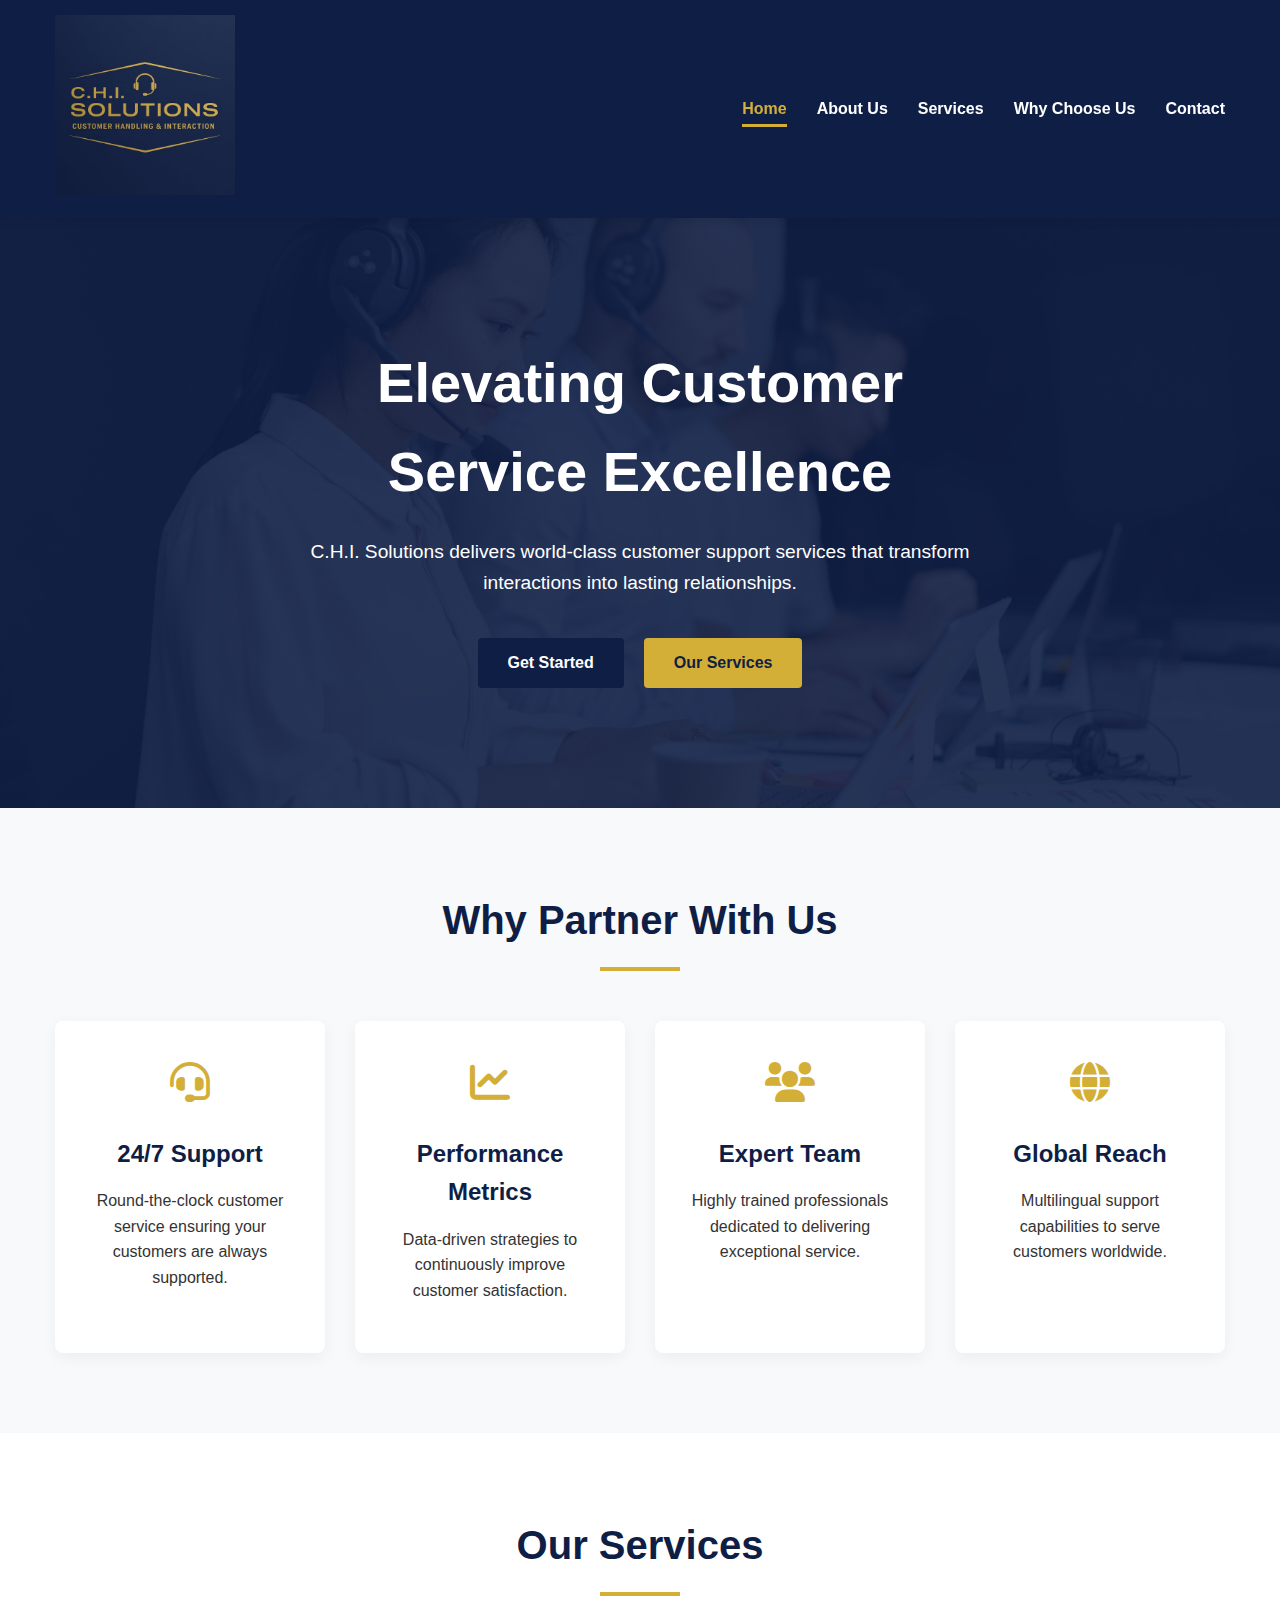
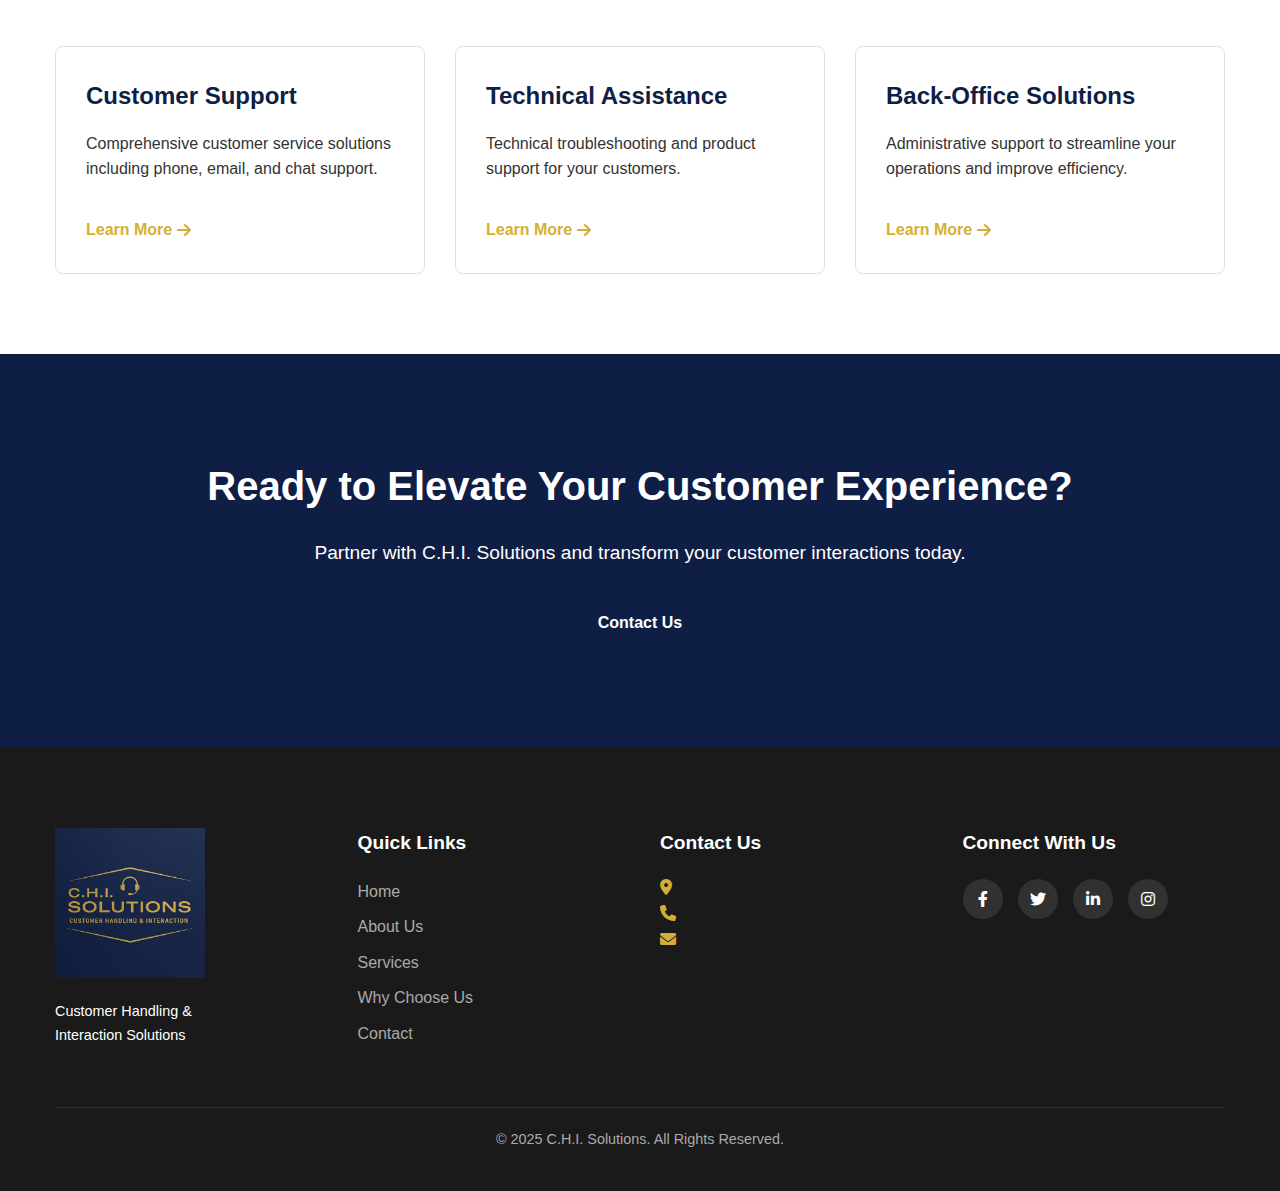
<file: index.html>
<!DOCTYPE html>
<html lang="en">
<head>
    <meta charset="UTF-8">
    <meta name="viewport" content="width=device-width, initial-scale=1.0">
    <title>C.H.I. Solutions - Customer Handling & Interaction</title>
    <link rel="stylesheet" href="css/styles.css">
    <link rel="stylesheet" href="https://cdnjs.cloudflare.com/ajax/libs/font-awesome/6.0.0-beta3/css/all.min.css">
</head>
<body>
    <header>
        <div class="container">
            <div class="logo-container">
                <img src="images/logo.jpg" alt="C.H.I. Solutions Logo" class="logo">
            </div>
            <nav>
                <div class="menu-toggle">
                    <i class="fas fa-bars"></i>
                </div>
                <ul class="nav-menu">
                    <li><a href="index.html" class="active">Home</a></li>
                    <li><a href="about.html">About Us</a></li>
                    <li><a href="services.html">Services</a></li>
                    <li><a href="why-choose-us.html">Why Choose Us</a></li>
                    <li><a href="contact.html">Contact</a></li>
                </ul>
            </nav>
        </div>
    </header>

    <section class="hero">
        <div class="container">
            <div class="hero-content">
                <h1>Elevating Customer Service Excellence</h1>
                <p>C.H.I. Solutions delivers world-class customer support services that transform interactions into lasting relationships.</p>
                <div class="cta-buttons">
                    <a href="contact.html" class="btn btn-primary">Get Started</a>
                    <a href="services.html" class="btn btn-secondary">Our Services</a>
                </div>
            </div>
        </div>
    </section>

    <section class="features">
        <div class="container">
            <h2 class="section-title">Why Partner With Us</h2>
            <div class="feature-grid">
                <div class="feature-card">
                    <div class="feature-icon">
                        <i class="fas fa-headset"></i>
                    </div>
                    <h3>24/7 Support</h3>
                    <p>Round-the-clock customer service ensuring your customers are always supported.</p>
                </div>
                <div class="feature-card">
                    <div class="feature-icon">
                        <i class="fas fa-chart-line"></i>
                    </div>
                    <h3>Performance Metrics</h3>
                    <p>Data-driven strategies to continuously improve customer satisfaction.</p>
                </div>
                <div class="feature-card">
                    <div class="feature-icon">
                        <i class="fas fa-users"></i>
                    </div>
                    <h3>Expert Team</h3>
                    <p>Highly trained professionals dedicated to delivering exceptional service.</p>
                </div>
                <div class="feature-card">
                    <div class="feature-icon">
                        <i class="fas fa-globe"></i>
                    </div>
                    <h3>Global Reach</h3>
                    <p>Multilingual support capabilities to serve customers worldwide.</p>
                </div>
            </div>
        </div>
    </section>

    <section class="services-preview">
        <div class="container">
            <h2 class="section-title">Our Services</h2>
            <div class="services-grid">
                <div class="service-card">
                    <h3>Customer Support</h3>
                    <p>Comprehensive customer service solutions including phone, email, and chat support.</p>
                    <a href="services.html" class="read-more">Learn More <i class="fas fa-arrow-right"></i></a>
                </div>
                <div class="service-card">
                    <h3>Technical Assistance</h3>
                    <p>Technical troubleshooting and product support for your customers.</p>
                    <a href="services.html" class="read-more">Learn More <i class="fas fa-arrow-right"></i></a>
                </div>
                <div class="service-card">
                    <h3>Back-Office Solutions</h3>
                    <p>Administrative support to streamline your operations and improve efficiency.</p>
                    <a href="services.html" class="read-more">Learn More <i class="fas fa-arrow-right"></i></a>
                </div>
            </div>
        </div>
    </section>

    <section class="cta">
        <div class="container">
            <div class="cta-content">
                <h2>Ready to Elevate Your Customer Experience?</h2>
                <p>Partner with C.H.I. Solutions and transform your customer interactions today.</p>
                <a href="contact.html" class="btn btn-primary">Contact Us</a>
            </div>
        </div>
    </section>

    <footer>
        <div class="container">
            <div class="footer-content">
                <div class="footer-logo">
                    <img src="images/logo.jpg" alt="C.H.I. Solutions Logo" class="logo">
                    <p>Customer Handling & Interaction Solutions</p>
                </div>
                <div class="footer-links">
                    <h3>Quick Links</h3>
                    <ul>
                        <li><a href="index.html">Home</a></li>
                        <li><a href="about.html">About Us</a></li>
                        <li><a href="services.html">Services</a></li>
                        <li><a href="why-choose-us.html">Why Choose Us</a></li>
                        <li><a href="contact.html">Contact</a></li>
                    </ul>
                </div>
                <div class="footer-contact">
                    <h3>Contact Us</h3>
                    <p><i class="fas fa-map-marker-alt"></i> </p>
                    <p><i class="fas fa-phone"></i> </p>
                    <p><i class="fas fa-envelope"></i> </p>
                </div>
                <div class="footer-social">
                    <h3>Connect With Us</h3>
                    <div class="social-icons">
                        <a href="#"><i class="fab fa-facebook-f"></i></a>
                        <a href="#"><i class="fab fa-twitter"></i></a>
                        <a href="#"><i class="fab fa-linkedin-in"></i></a>
                        <a href="#"><i class="fab fa-instagram"></i></a>
                    </div>
                </div>
            </div>
            <div class="footer-bottom">
                <p>&copy; 2025 C.H.I. Solutions. All Rights Reserved.</p>
            </div>
        </div>
    </footer>

    <script src="js/script.js"></script>
</body>
</html>
</file>
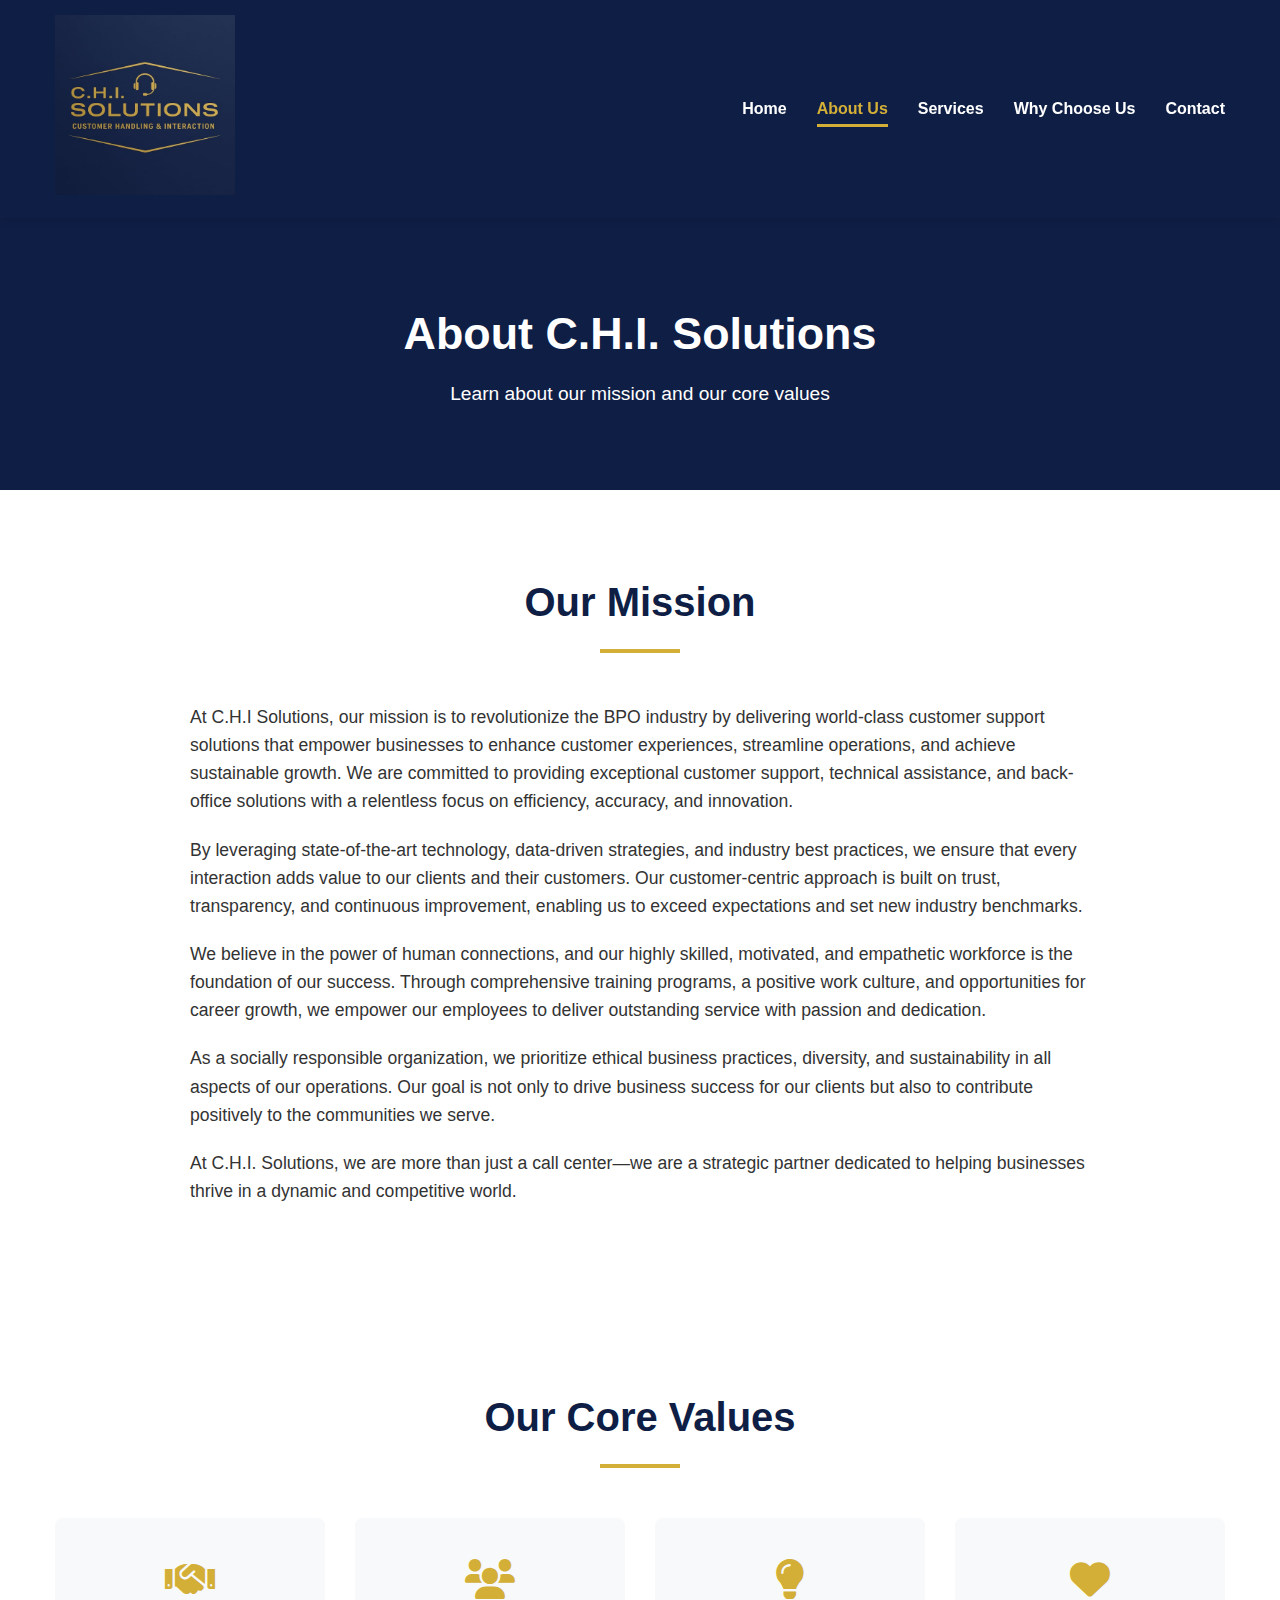
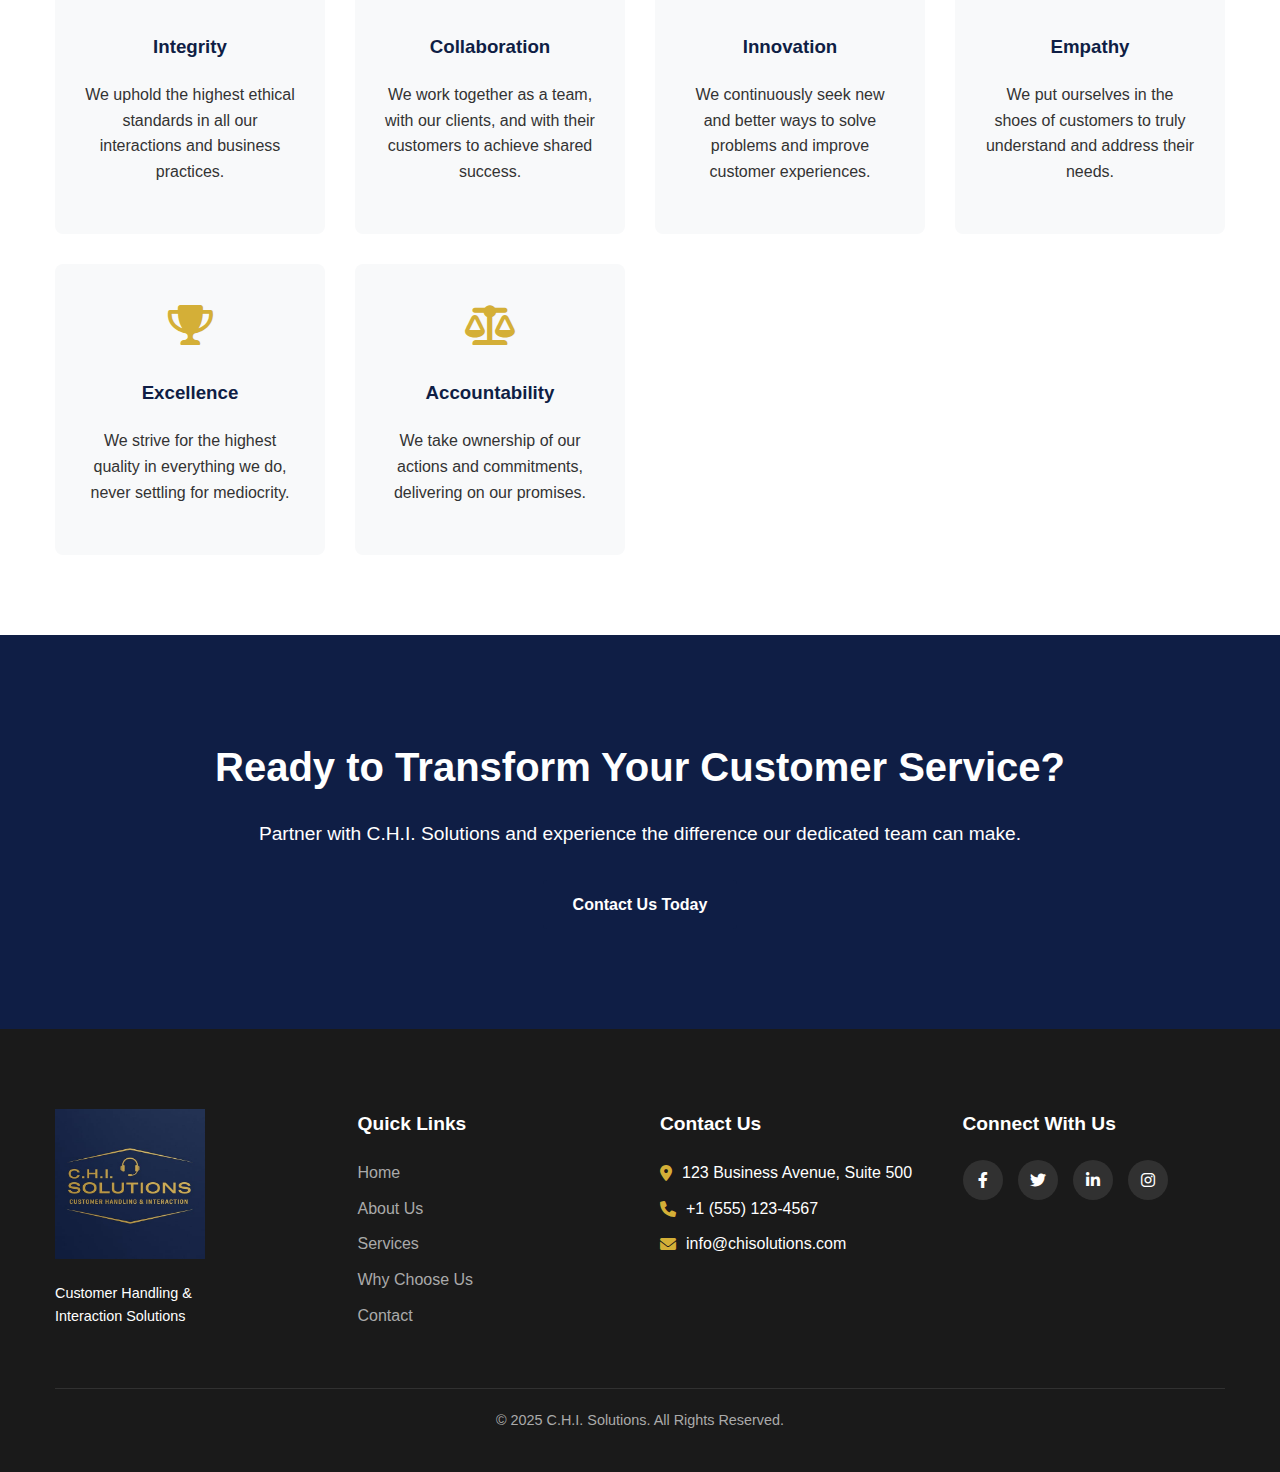
<file: about.html>
<!DOCTYPE html>
<html lang="en">
<head>
    <meta charset="UTF-8">
    <meta name="viewport" content="width=device-width, initial-scale=1.0">
    <title>About Us - C.H.I. Solutions</title>
    <link rel="stylesheet" href="css/styles.css">
    <link rel="stylesheet" href="https://cdnjs.cloudflare.com/ajax/libs/font-awesome/6.0.0-beta3/css/all.min.css">
</head>
<body>
    <header>
        <div class="container">
            <div class="logo-container">
                <img src="images/logo.jpg" alt="C.H.I. Solutions Logo" class="logo">
            </div>
            <nav>
                <div class="menu-toggle">
                    <i class="fas fa-bars"></i>
                </div>
                <ul class="nav-menu">
                    <li><a href="index.html">Home</a></li>
                    <li><a href="about.html" class="active">About Us</a></li>
                    <li><a href="services.html">Services</a></li>
                    <li><a href="why-choose-us.html">Why Choose Us</a></li>
                    <li><a href="contact.html">Contact</a></li>
                </ul>
            </nav>
        </div>
    </header>

    <section class="page-header">
        <div class="container">
            <h1>About C.H.I. Solutions</h1>
            <p>Learn about our mission and our core values</p>
        </div>
    </section>

    <section class="mission">
        <div class="container">
            <div class="mission-content">
                <h2 class="section-title">Our Mission</h2>
                <div class="mission-text">
                    <p>At C.H.I Solutions, our mission is to revolutionize the BPO industry by delivering world-class customer support solutions that empower businesses to enhance customer experiences, streamline operations, and achieve sustainable growth. We are committed to providing exceptional customer support, technical assistance, and back-office solutions with a relentless focus on efficiency, accuracy, and innovation.</p>
                    <p>By leveraging state-of-the-art technology, data-driven strategies, and industry best practices, we ensure that every interaction adds value to our clients and their customers. Our customer-centric approach is built on trust, transparency, and continuous improvement, enabling us to exceed expectations and set new industry benchmarks.</p>
                    <p>We believe in the power of human connections, and our highly skilled, motivated, and empathetic workforce is the foundation of our success. Through comprehensive training programs, a positive work culture, and opportunities for career growth, we empower our employees to deliver outstanding service with passion and dedication.</p>
                    <p>As a socially responsible organization, we prioritize ethical business practices, diversity, and sustainability in all aspects of our operations. Our goal is not only to drive business success for our clients but also to contribute positively to the communities we serve.</p>
                    <p>At C.H.I. Solutions, we are more than just a call center—we are a strategic partner dedicated to helping businesses thrive in a dynamic and competitive world.</p>
                </div>
            </div>
        </div>
    </section>

    <section class="values">
        <div class="container">
            <h2 class="section-title">Our Core Values</h2>
            <div class="values-grid">
                <div class="value-card">
                    <div class="value-icon">
                        <i class="fas fa-handshake"></i>
                    </div>
                    <h3>Integrity</h3>
                    <p>We uphold the highest ethical standards in all our interactions and business practices.</p>
                </div>
                <div class="value-card">
                    <div class="value-icon">
                        <i class="fas fa-users"></i>
                    </div>
                    <h3>Collaboration</h3>
                    <p>We work together as a team, with our clients, and with their customers to achieve shared success.</p>
                </div>
                <div class="value-card">
                    <div class="value-icon">
                        <i class="fas fa-lightbulb"></i>
                    </div>
                    <h3>Innovation</h3>
                    <p>We continuously seek new and better ways to solve problems and improve customer experiences.</p>
                </div>
                <div class="value-card">
                    <div class="value-icon">
                        <i class="fas fa-heart"></i>
                    </div>
                    <h3>Empathy</h3>
                    <p>We put ourselves in the shoes of customers to truly understand and address their needs.</p>
                </div>
                <div class="value-card">
                    <div class="value-icon">
                        <i class="fas fa-trophy"></i>
                    </div>
                    <h3>Excellence</h3>
                    <p>We strive for the highest quality in everything we do, never settling for mediocrity.</p>
                </div>
                <div class="value-card">
                    <div class="value-icon">
                        <i class="fas fa-balance-scale"></i>
                    </div>
                    <h3>Accountability</h3>
                    <p>We take ownership of our actions and commitments, delivering on our promises.</p>
                </div>
            </div>
        </div>
    </section>

    <section class="cta">
        <div class="container">
            <div class="cta-content">
                <h2>Ready to Transform Your Customer Service?</h2>
                <p>Partner with C.H.I. Solutions and experience the difference our dedicated team can make.</p>
                <a href="contact.html" class="btn btn-primary">Contact Us Today</a>
            </div>
        </div>
    </section>

    <footer>
        <div class="container">
            <div class="footer-content">
                <div class="footer-logo">
                    <img src="images/logo.jpg" alt="C.H.I. Solutions Logo" class="logo">
                    <p>Customer Handling & Interaction Solutions</p>
                </div>
                <div class="footer-links">
                    <h3>Quick Links</h3>
                    <ul>
                        <li><a href="index.html">Home</a></li>
                        <li><a href="about.html">About Us</a></li>
                        <li><a href="services.html">Services</a></li>
                        <li><a href="why-choose-us.html">Why Choose Us</a></li>
                        <li><a href="contact.html">Contact</a></li>
                    </ul>
                </div>
                <div class="footer-contact">
                    <h3>Contact Us</h3>
                    <p><i class="fas fa-map-marker-alt"></i> 123 Business Avenue, Suite 500</p>
                    <p><i class="fas fa-phone"></i> +1 (555) 123-4567</p>
                    <p><i class="fas fa-envelope"></i> info@chisolutions.com</p>
                </div>
                <div class="footer-social">
                    <h3>Connect With Us</h3>
                    <div class="social-icons">
                        <a href="#"><i class="fab fa-facebook-f"></i></a>
                        <a href="#"><i class="fab fa-twitter"></i></a>
                        <a href="#"><i class="fab fa-linkedin-in"></i></a>
                        <a href="#"><i class="fab fa-instagram"></i></a>
                    </div>
                </div>
            </div>
            <div class="footer-bottom">
                <p>&copy; 2025 C.H.I. Solutions. All Rights Reserved.</p>
            </div>
        </div>
    </footer>

    <script src="js/script.js"></script>
</body>
</html>
</file>
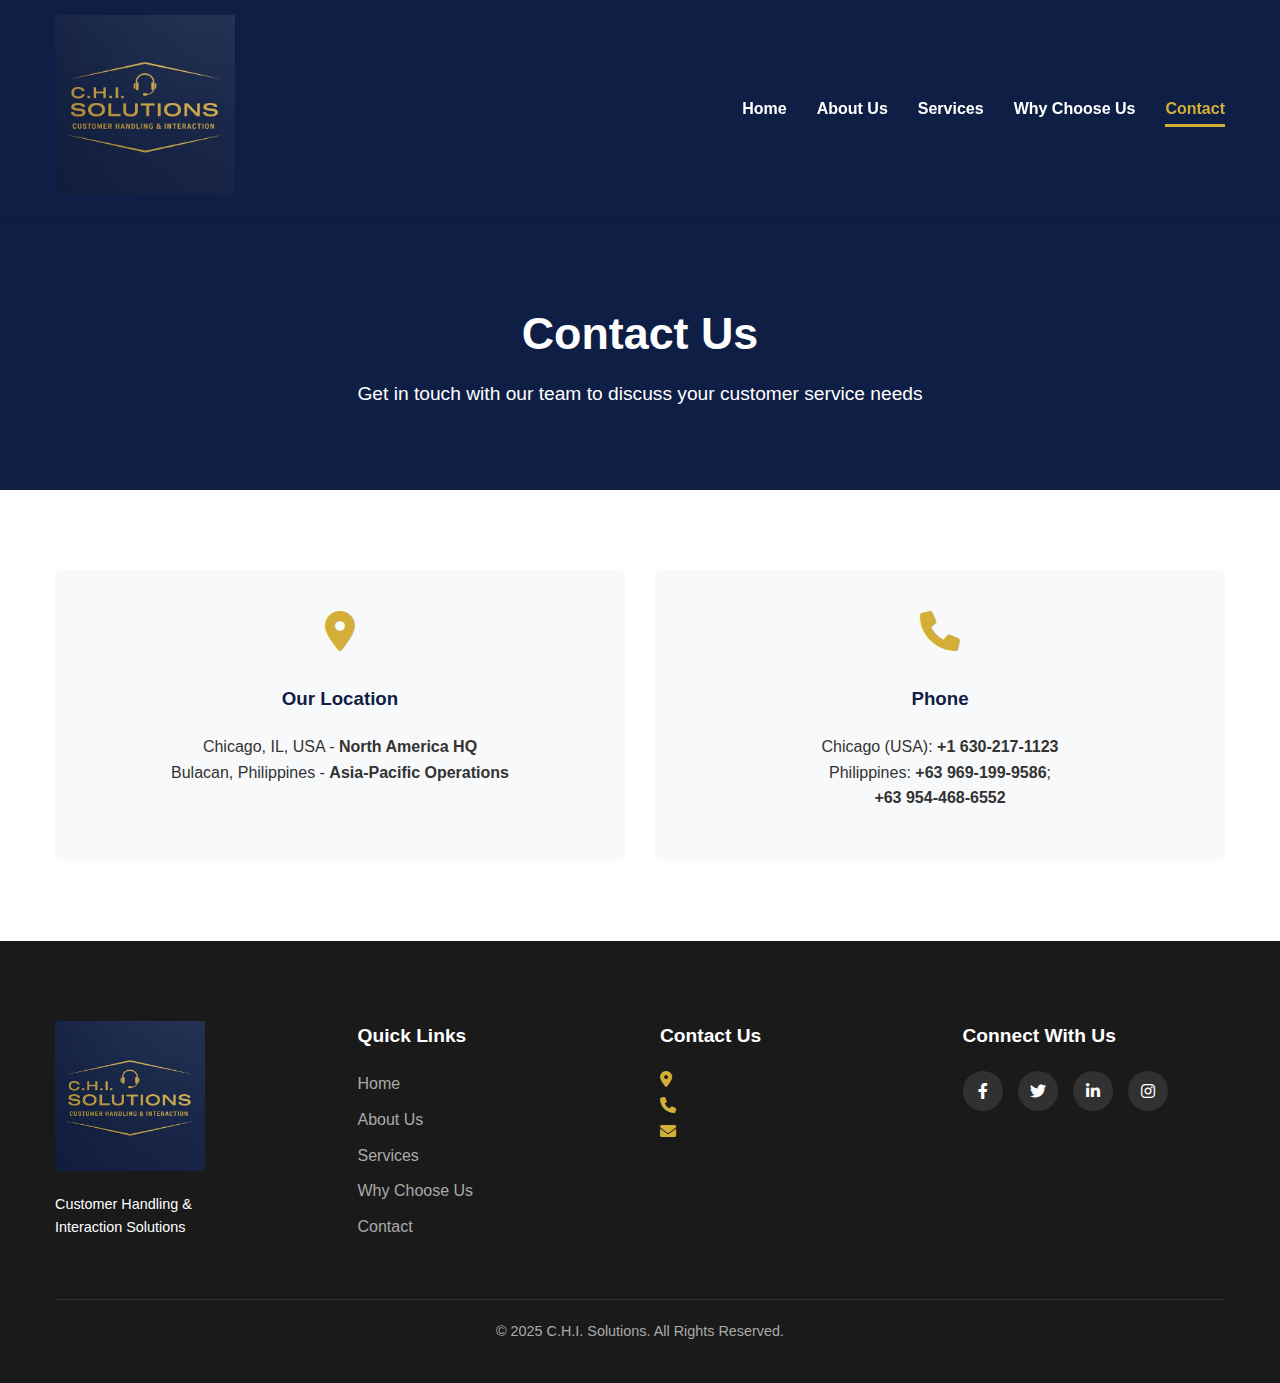
<file: contact.html>
<!DOCTYPE html>
<html lang="en">
<head>
    <meta charset="UTF-8">
    <meta name="viewport" content="width=device-width, initial-scale=1.0">
    <title>Contact Us - C.H.I. Solutions</title>
    <link rel="stylesheet" href="css/styles.css">
    <link rel="stylesheet" href="https://cdnjs.cloudflare.com/ajax/libs/font-awesome/6.0.0-beta3/css/all.min.css">
</head>
<body>
    <header>
        <div class="container">
            <div class="logo-container">
                <img src="images/logo.jpg" alt="C.H.I. Solutions Logo" class="logo">
            </div>
            <nav>
                <div class="menu-toggle">
                    <i class="fas fa-bars"></i>
                </div>
                <ul class="nav-menu">
                    <li><a href="index.html">Home</a></li>
                    <li><a href="about.html">About Us</a></li>
                    <li><a href="services.html">Services</a></li>
                    <li><a href="why-choose-us.html">Why Choose Us</a></li>
                    <li><a href="contact.html" class="active">Contact</a></li>
                </ul>
            </nav>
        </div>
    </header>

    <section class="page-header">
        <div class="container">
            <h1>Contact Us</h1>
            <p>Get in touch with our team to discuss your customer service needs</p>
        </div>
    </section>

    <section class="contact-info">
        <div class="container">
            <div class="contact-grid">
                <div class="contact-card">
                    <div class="contact-icon">
                        <i class="fas fa-map-marker-alt"></i>
                    </div>
                    <h3>Our Location</h3>
                    <p>Chicago, IL, USA - <strong>North America HQ</strong><br>
                    Bulacan, Philippines - <strong>Asia-Pacific Operations</strong></p>
                </div>
                <div class="contact-card">
                    <div class="contact-icon">
                        <i class="fas fa-phone"></i>
                    </div>
                    <h3>Phone</h3>
                    <p>Chicago (USA): <strong>+1 630-217-1123</strong><br>
                    Philippines: <strong>+63 969-199-9586</strong>;<br>
                    <strong>+63 954-468-6552</strong></p>
                </div>
            </div>
        </div>
    </section>

    <footer>
        <div class="container">
            <div class="footer-content">
                <div class="footer-logo">
                    <img src="images/logo.jpg" alt="C.H.I. Solutions Logo" class="logo">
                    <p>Customer Handling & Interaction Solutions</p>
                </div>
                <div class="footer-links">
                    <h3>Quick Links</h3>
                    <ul>
                        <li><a href="index.html">Home</a></li>
                        <li><a href="about.html">About Us</a></li>
                        <li><a href="services.html">Services</a></li>
                        <li><a href="why-choose-us.html">Why Choose Us</a></li>
                        <li><a href="contact.html">Contact</a></li>
                    </ul>
                </div>
                <div class="footer-contact">
                    <h3>Contact Us</h3>
                    <p><i class="fas fa-map-marker-alt"></i> </p>
                    <p><i class="fas fa-phone"></i> </p>
                    <p><i class="fas fa-envelope"></i> </p>
                </div>
                <div class="footer-social">
                    <h3>Connect With Us</h3>
                    <div class="social-icons">
                        <a href="#"><i class="fab fa-facebook-f"></i></a>
                        <a href="#"><i class="fab fa-twitter"></i></a>
                        <a href="#"><i class="fab fa-linkedin-in"></i></a>
                        <a href="#"><i class="fab fa-instagram"></i></a>
                    </div>
                </div>
            </div>
            <div class="footer-bottom">
                <p>&copy; 2025 C.H.I. Solutions. All Rights Reserved.</p>
            </div>
        </div>
    </footer>

    <script src="js/script.js"></script>
</body>
</html>
</file>
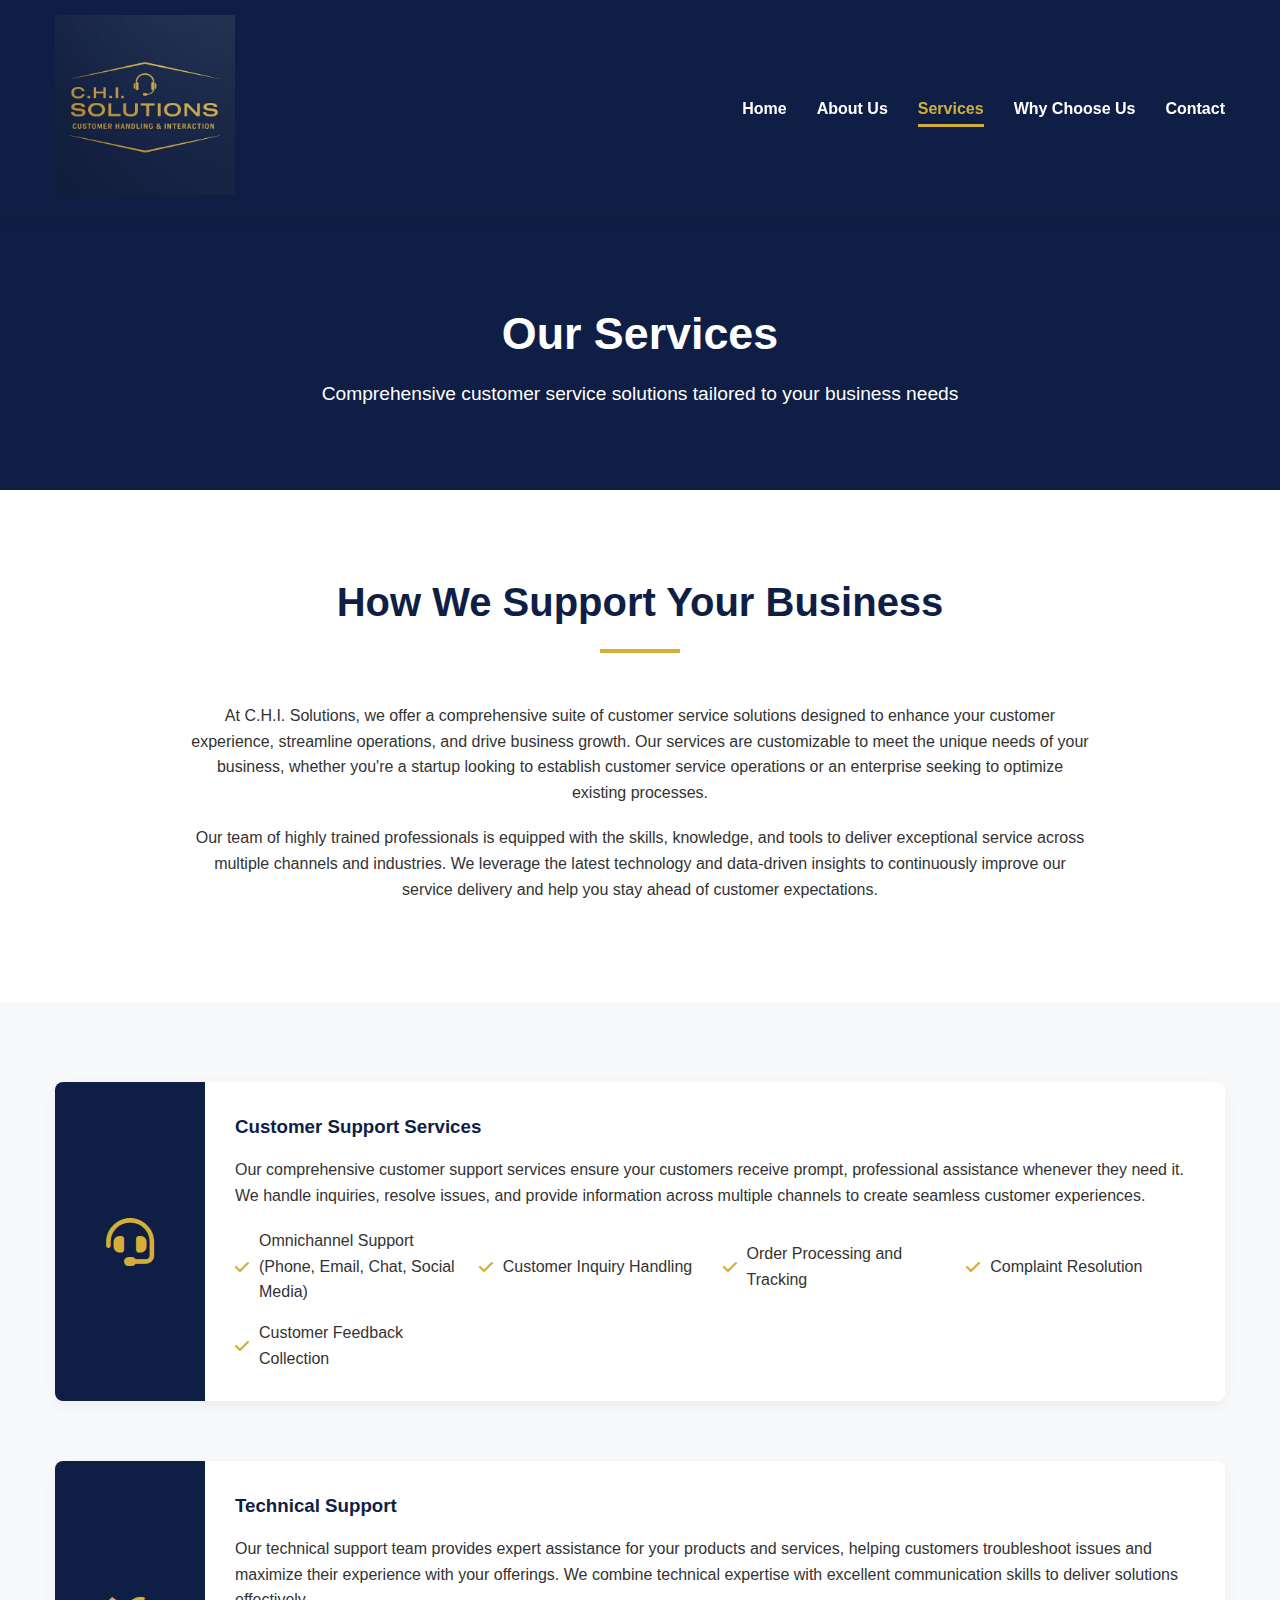
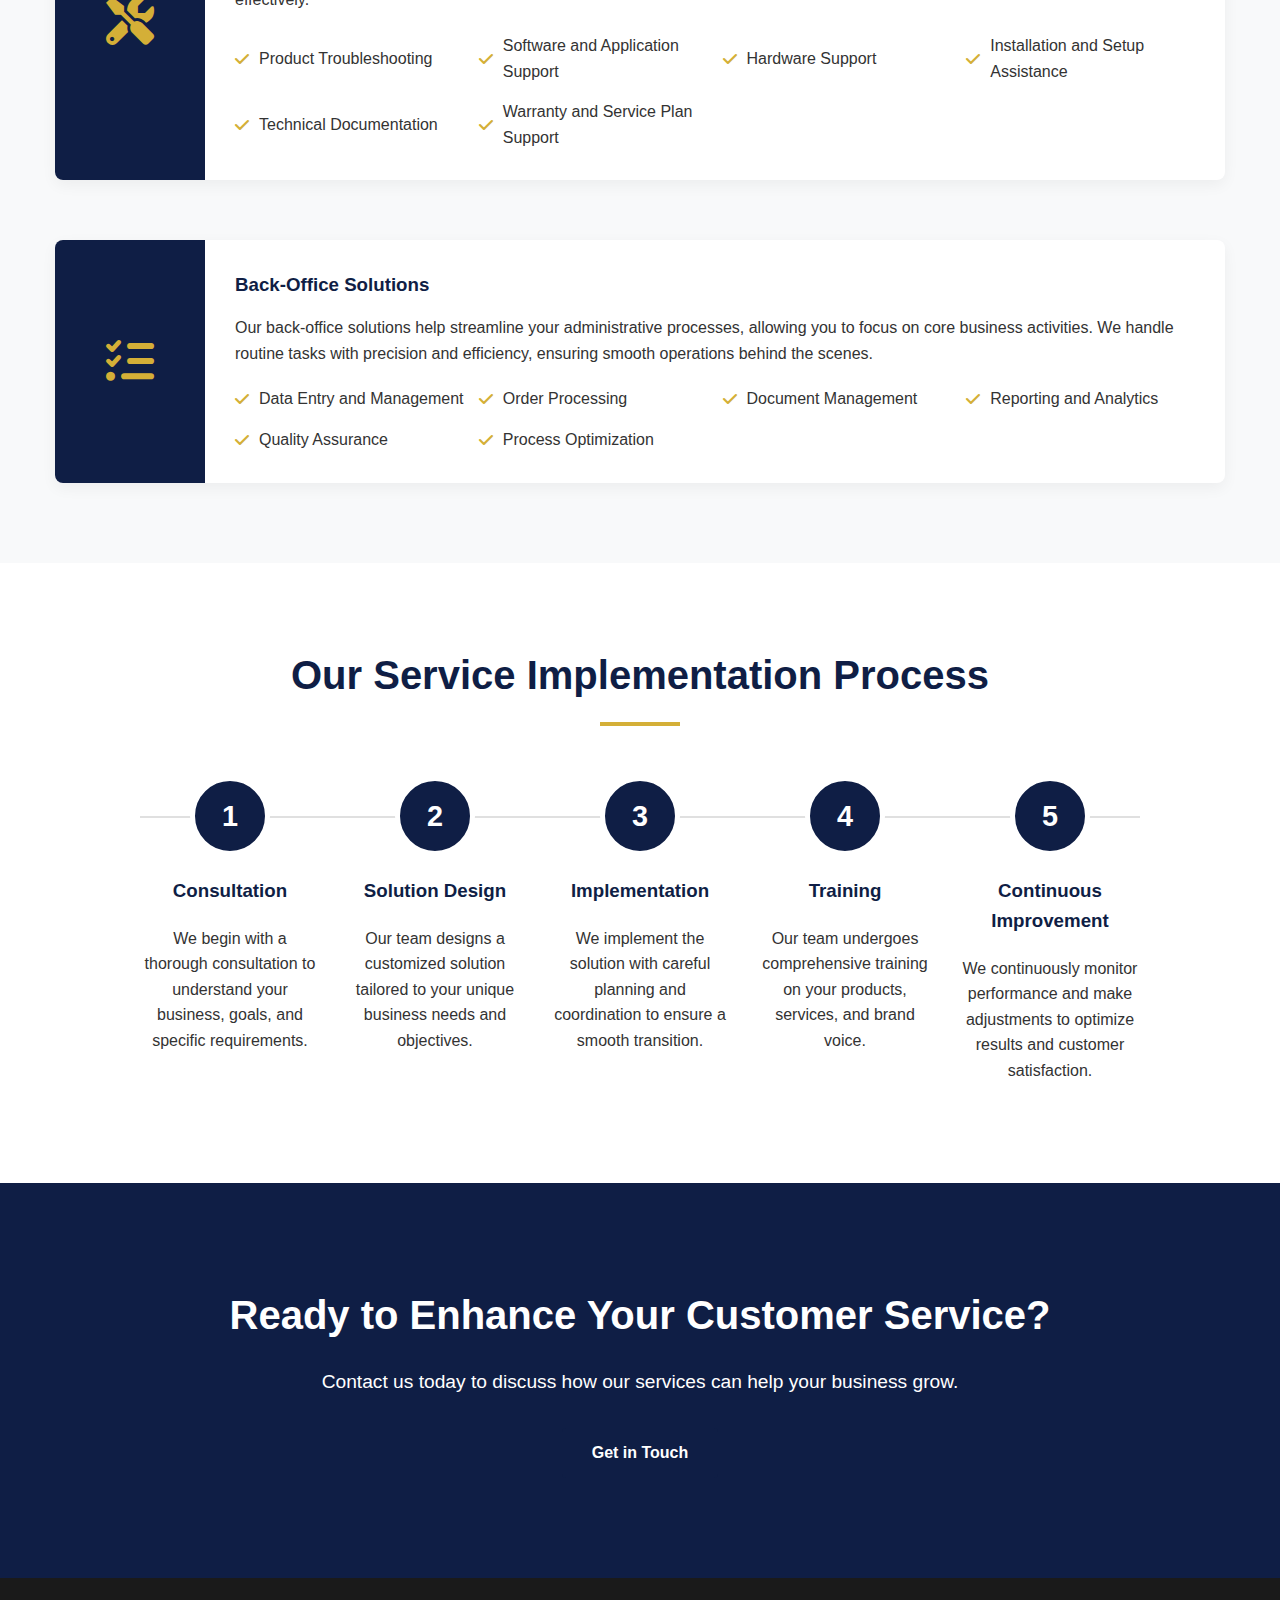
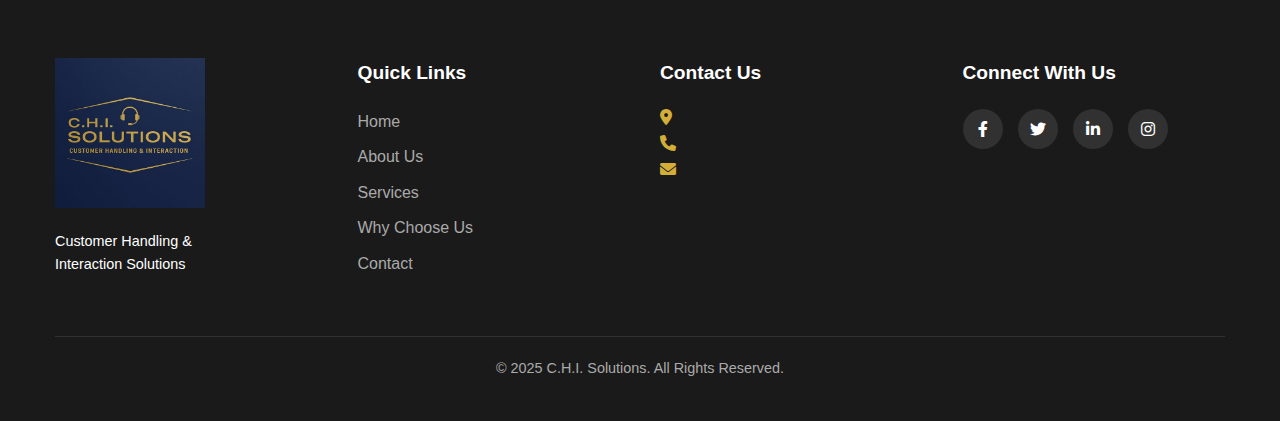
<file: services.html>
<!DOCTYPE html>
<html lang="en">
<head>
    <meta charset="UTF-8">
    <meta name="viewport" content="width=device-width, initial-scale=1.0">
    <title>Services - C.H.I. Solutions</title>
    <link rel="stylesheet" href="css/styles.css">
    <link rel="stylesheet" href="https://cdnjs.cloudflare.com/ajax/libs/font-awesome/6.0.0-beta3/css/all.min.css">
</head>
<body>
    <header>
        <div class="container">
            <div class="logo-container">
                <img src="images/logo.jpg" alt="C.H.I. Solutions Logo" class="logo">
            </div>
            <nav>
                <div class="menu-toggle">
                    <i class="fas fa-bars"></i>
                </div>
                <ul class="nav-menu">
                    <li><a href="index.html">Home</a></li>
                    <li><a href="about.html">About Us</a></li>
                    <li><a href="services.html" class="active">Services</a></li>
                    <li><a href="why-choose-us.html">Why Choose Us</a></li>
                    <li><a href="contact.html">Contact</a></li>
                </ul>
            </nav>
        </div>
    </header>

    <section class="page-header">
        <div class="container">
            <h1>Our Services</h1>
            <p>Comprehensive customer service solutions tailored to your business needs</p>
        </div>
    </section>

    <section class="services-intro">
        <div class="container">
            <div class="intro-content">
                <h2 class="section-title">How We Support Your Business</h2>
                <p>At C.H.I. Solutions, we offer a comprehensive suite of customer service solutions designed to enhance your customer experience, streamline operations, and drive business growth. Our services are customizable to meet the unique needs of your business, whether you're a startup looking to establish customer service operations or an enterprise seeking to optimize existing processes.</p>
                <p>Our team of highly trained professionals is equipped with the skills, knowledge, and tools to deliver exceptional service across multiple channels and industries. We leverage the latest technology and data-driven insights to continuously improve our service delivery and help you stay ahead of customer expectations.</p>
            </div>
        </div>
    </section>

    <section class="service-details">
        <div class="container">
            <div class="service-item">
                <div class="service-icon">
                    <i class="fas fa-headset"></i>
                </div>
                <div class="service-content">
                    <h3>Customer Support Services</h3>
                    <p>Our comprehensive customer support services ensure your customers receive prompt, professional assistance whenever they need it. We handle inquiries, resolve issues, and provide information across multiple channels to create seamless customer experiences.</p>
                    <ul class="service-features">
                        <li><i class="fas fa-check"></i> Omnichannel Support (Phone, Email, Chat, Social Media)</li>
                        <li><i class="fas fa-check"></i> Customer Inquiry Handling</li>
                        <li><i class="fas fa-check"></i> Order Processing and Tracking</li>
                        <li><i class="fas fa-check"></i> Complaint Resolution</li>
                        <li><i class="fas fa-check"></i> Customer Feedback Collection</li>
                    </ul>
                </div>
            </div>

            <div class="service-item">
                <div class="service-icon">
                    <i class="fas fa-tools"></i>
                </div>
                <div class="service-content">
                    <h3>Technical Support</h3>
                    <p>Our technical support team provides expert assistance for your products and services, helping customers troubleshoot issues and maximize their experience with your offerings. We combine technical expertise with excellent communication skills to deliver solutions effectively.</p>
                    <ul class="service-features">
                        <li><i class="fas fa-check"></i> Product Troubleshooting</li>
                        <li><i class="fas fa-check"></i> Software and Application Support</li>
                        <li><i class="fas fa-check"></i> Hardware Support</li>
                        <li><i class="fas fa-check"></i> Installation and Setup Assistance</li>
                        <li><i class="fas fa-check"></i> Technical Documentation</li>
                        <li><i class="fas fa-check"></i> Warranty and Service Plan Support</li>
                    </ul>
                </div>
            </div>

            <div class="service-item">
                <div class="service-icon">
                    <i class="fas fa-tasks"></i>
                </div>
                <div class="service-content">
                    <h3>Back-Office Solutions</h3>
                    <p>Our back-office solutions help streamline your administrative processes, allowing you to focus on core business activities. We handle routine tasks with precision and efficiency, ensuring smooth operations behind the scenes.</p>
                    <ul class="service-features">
                        <li><i class="fas fa-check"></i> Data Entry and Management</li>
                        <li><i class="fas fa-check"></i> Order Processing</li>
                        <li><i class="fas fa-check"></i> Document Management</li>
                        <li><i class="fas fa-check"></i> Reporting and Analytics</li>
                        <li><i class="fas fa-check"></i> Quality Assurance</li>
                        <li><i class="fas fa-check"></i> Process Optimization</li>
                    </ul>
                </div>
            </div>
        </div>
    </section>

    <section class="service-process">
        <div class="container">
            <h2 class="section-title">Our Service Implementation Process</h2>
            <div class="process-steps">
                <div class="process-step">
                    <div class="step-number">1</div>
                    <h3>Consultation</h3>
                    <p>We begin with a thorough consultation to understand your business, goals, and specific requirements.</p>
                </div>
                <div class="process-step">
                    <div class="step-number">2</div>
                    <h3>Solution Design</h3>
                    <p>Our team designs a customized solution tailored to your unique business needs and objectives.</p>
                </div>
                <div class="process-step">
                    <div class="step-number">3</div>
                    <h3>Implementation</h3>
                    <p>We implement the solution with careful planning and coordination to ensure a smooth transition.</p>
                </div>
                <div class="process-step">
                    <div class="step-number">4</div>
                    <h3>Training</h3>
                    <p>Our team undergoes comprehensive training on your products, services, and brand voice.</p>
                </div>
                <div class="process-step">
                    <div class="step-number">5</div>
                    <h3>Continuous Improvement</h3>
                    <p>We continuously monitor performance and make adjustments to optimize results and customer satisfaction.</p>
                </div>
            </div>
        </div>
    </section>

    <section class="cta">
        <div class="container">
            <div class="cta-content">
                <h2>Ready to Enhance Your Customer Service?</h2>
                <p>Contact us today to discuss how our services can help your business grow.</p>
                <a href="contact.html" class="btn btn-primary">Get in Touch</a>
            </div>
        </div>
    </section>

    <footer>
        <div class="container">
            <div class="footer-content">
                <div class="footer-logo">
                    <img src="images/logo.jpg" alt="C.H.I. Solutions Logo" class="logo">
                    <p>Customer Handling & Interaction Solutions</p>
                </div>
                <div class="footer-links">
                    <h3>Quick Links</h3>
                    <ul>
                        <li><a href="index.html">Home</a></li>
                        <li><a href="about.html">About Us</a></li>
                        <li><a href="services.html">Services</a></li>
                        <li><a href="why-choose-us.html">Why Choose Us</a></li>
                        <li><a href="contact.html">Contact</a></li>
                    </ul>
                </div>
                <div class="footer-contact">
                    <h3>Contact Us</h3>
                    <p><i class="fas fa-map-marker-alt"></i> </p>
                    <p><i class="fas fa-phone"></i> </p>
                    <p><i class="fas fa-envelope"></i> </p>
                </div>
                <div class="footer-social">
                    <h3>Connect With Us</h3>
                    <div class="social-icons">
                        <a href="#"><i class="fab fa-facebook-f"></i></a>
                        <a href="#"><i class="fab fa-twitter"></i></a>
                        <a href="#"><i class="fab fa-linkedin-in"></i></a>
                        <a href="#"><i class="fab fa-instagram"></i></a>
                    </div>
                </div>
            </div>
            <div class="footer-bottom">
                <p>&copy; 2025 C.H.I. Solutions. All Rights Reserved.</p>
            </div>
        </div>
    </footer>

    <script src="js/script.js"></script>
</body>
</html>
</file>
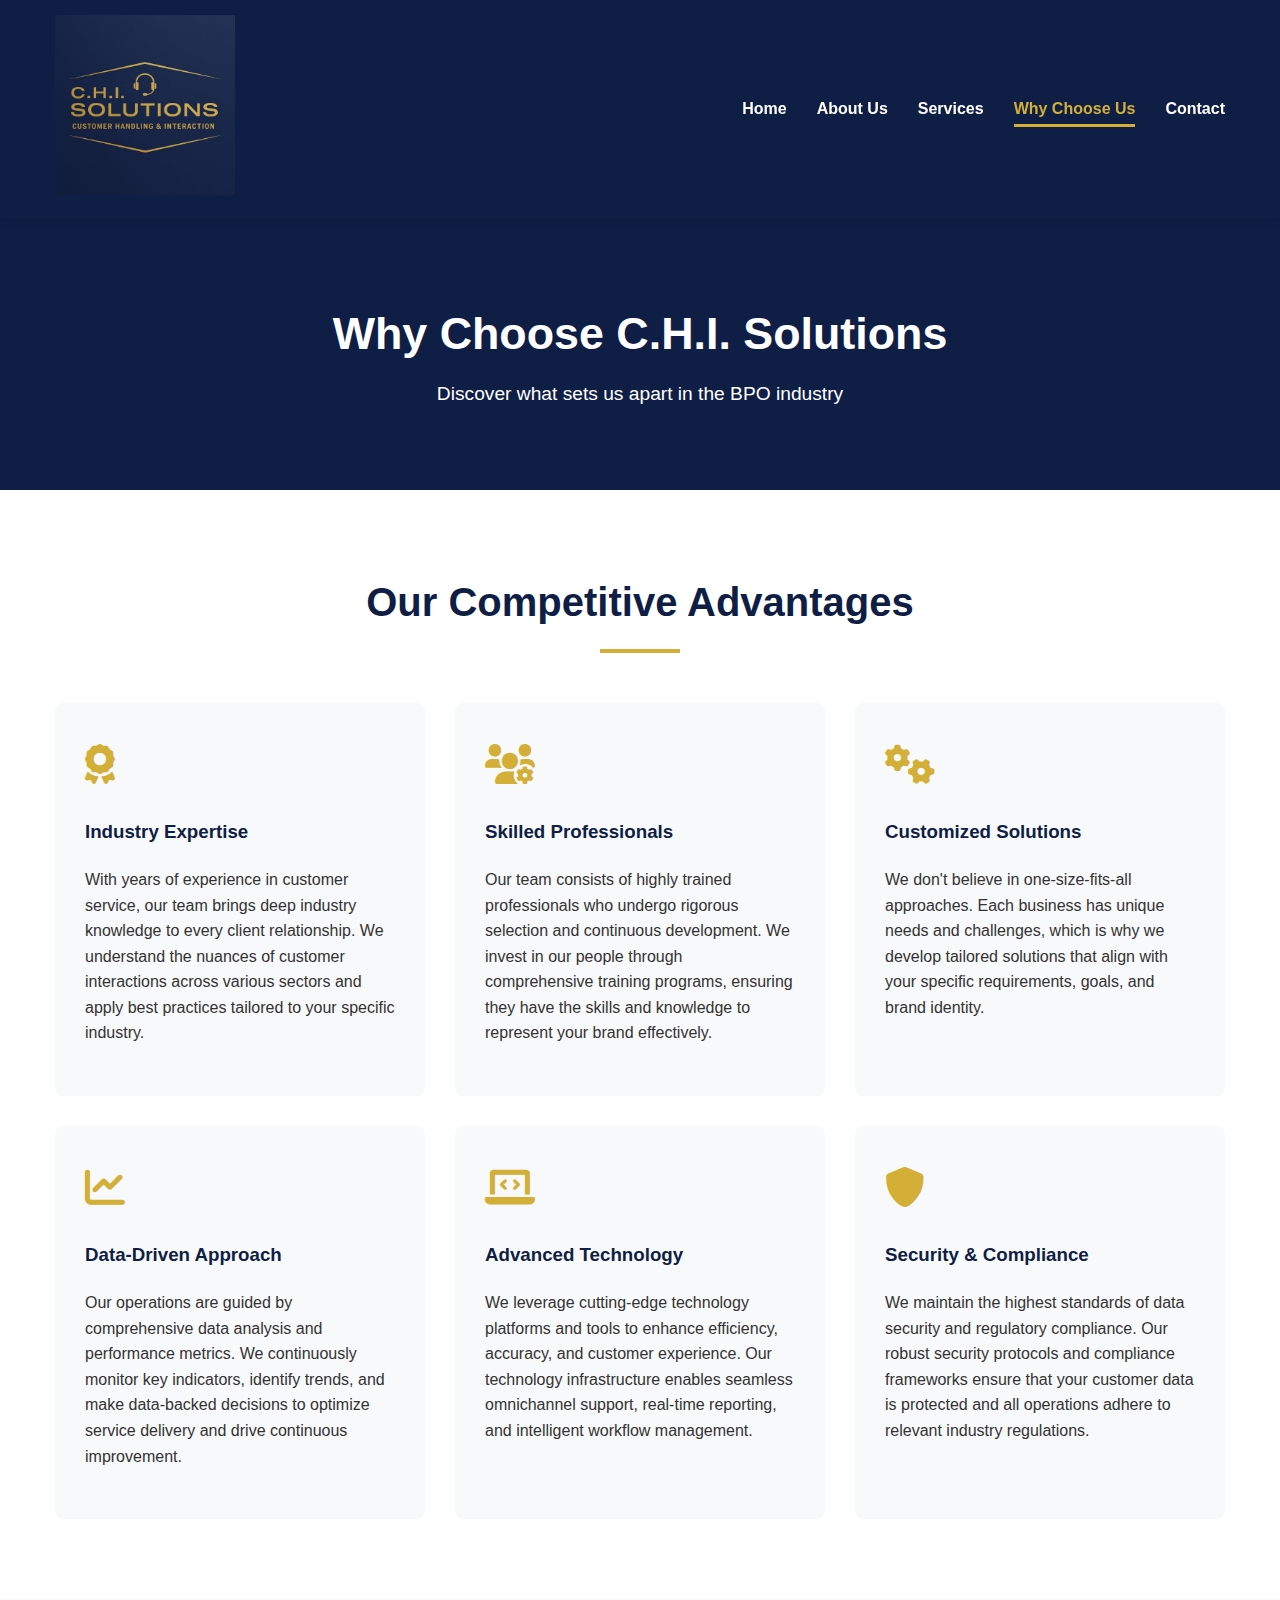
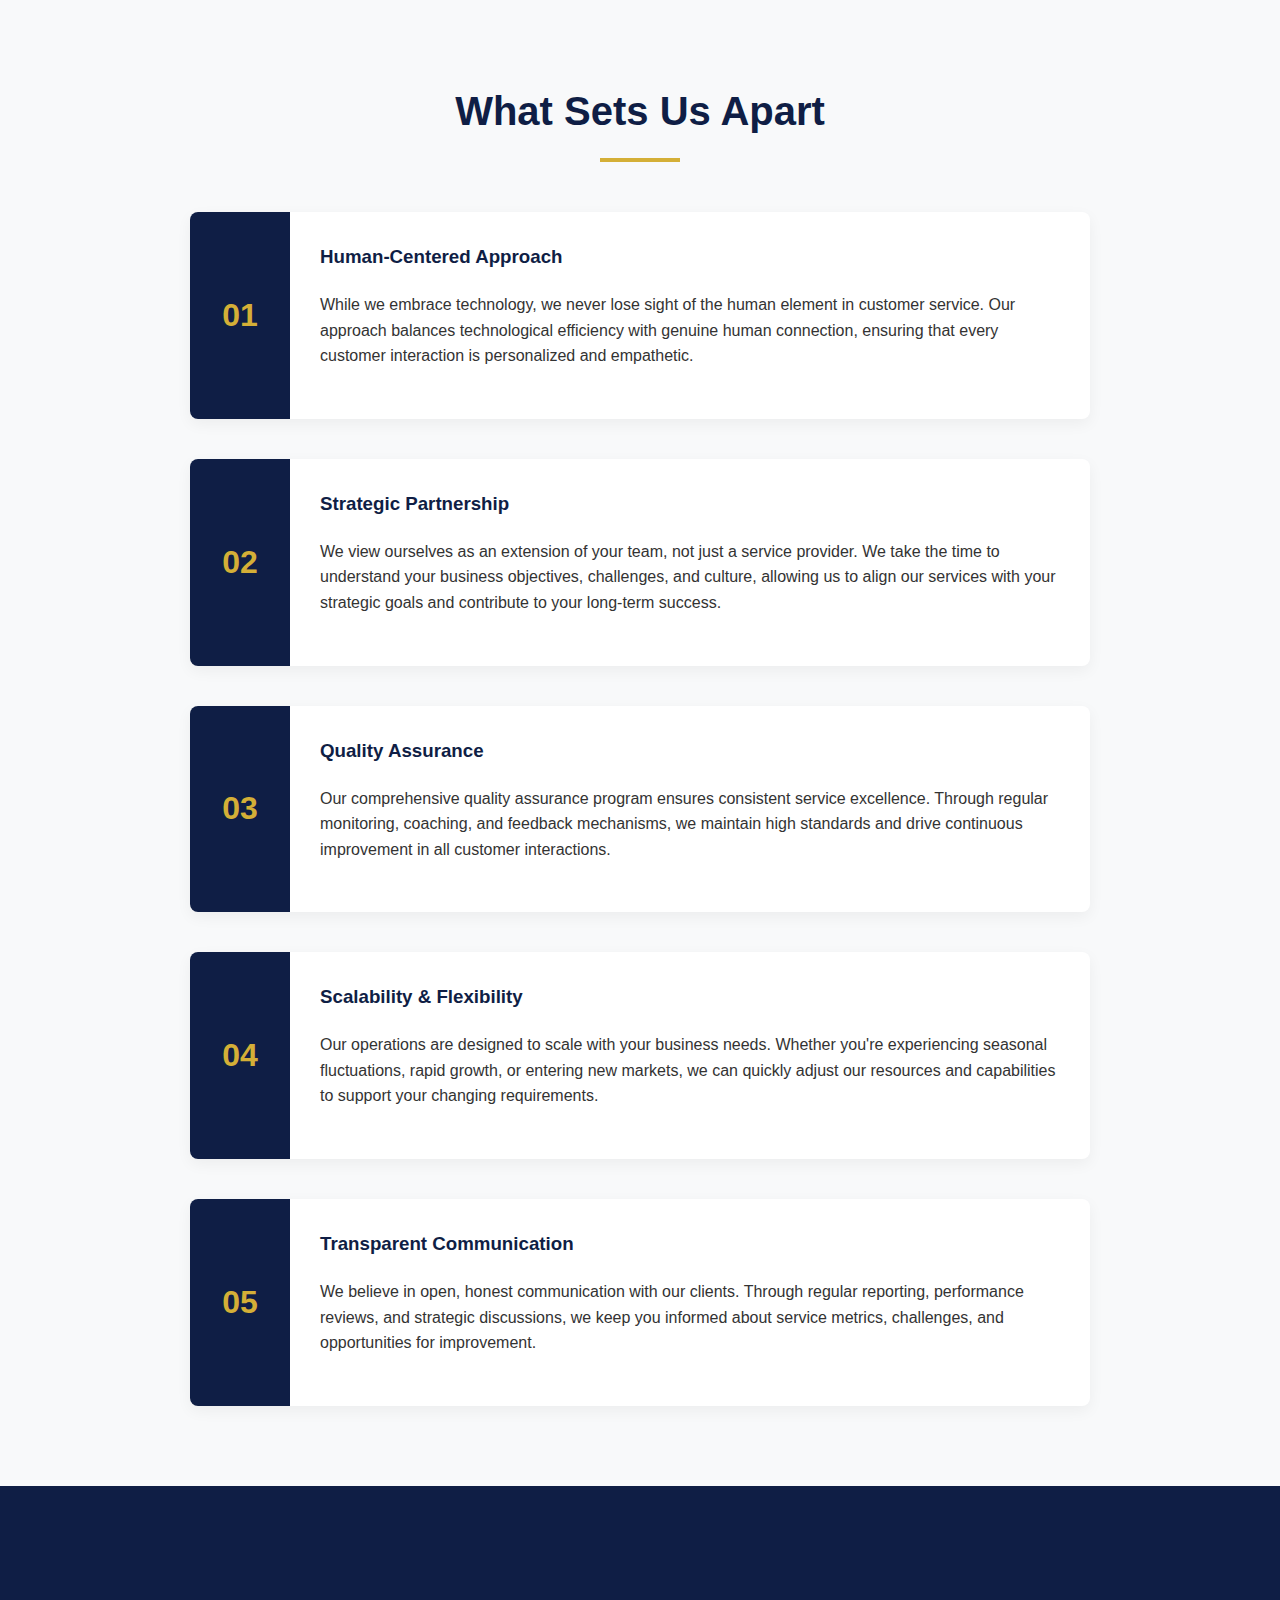
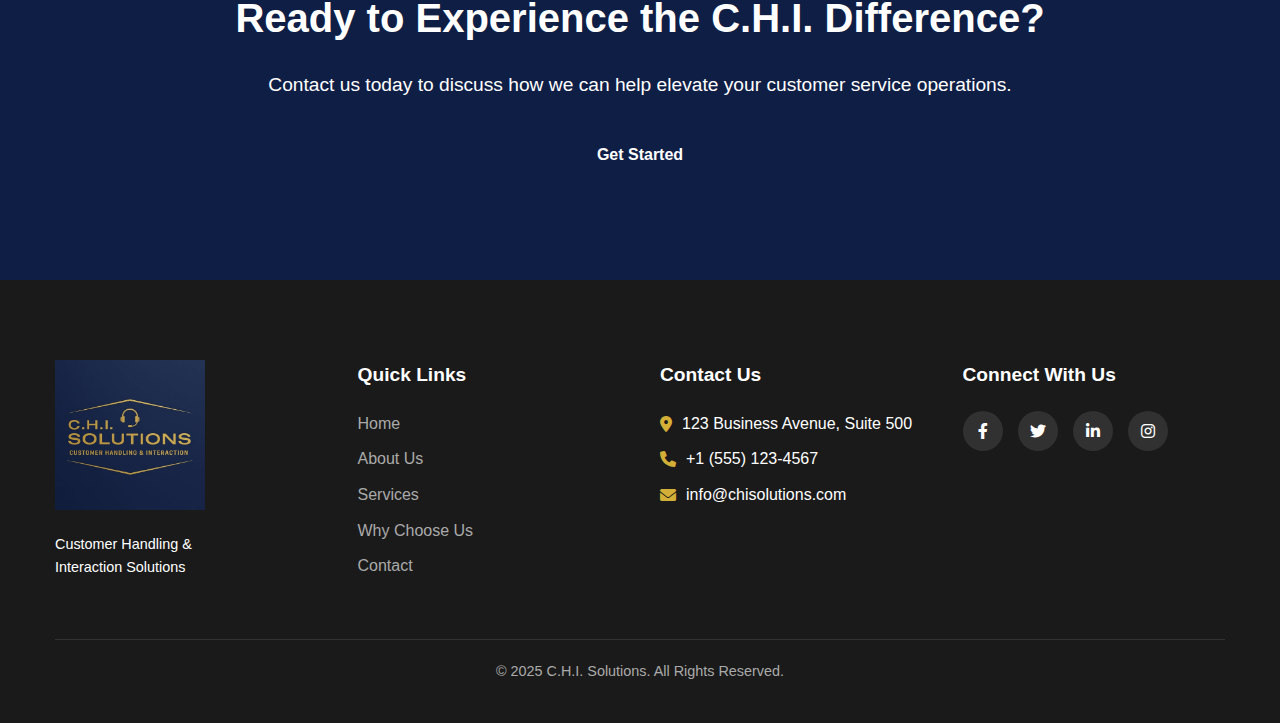
<file: why-choose-us.html>
<!DOCTYPE html>
<html lang="en">
<head>
    <meta charset="UTF-8">
    <meta name="viewport" content="width=device-width, initial-scale=1.0">
    <title>Why Choose Us - C.H.I. Solutions</title>
    <link rel="stylesheet" href="css/styles.css">
    <link rel="stylesheet" href="https://cdnjs.cloudflare.com/ajax/libs/font-awesome/6.0.0-beta3/css/all.min.css">
</head>
<body>
    <header>
        <div class="container">
            <div class="logo-container">
                <img src="images/logo.jpg" alt="C.H.I. Solutions Logo" class="logo">
            </div>
            <nav>
                <div class="menu-toggle">
                    <i class="fas fa-bars"></i>
                </div>
                <ul class="nav-menu">
                    <li><a href="index.html">Home</a></li>
                    <li><a href="about.html">About Us</a></li>
                    <li><a href="services.html">Services</a></li>
                    <li><a href="why-choose-us.html" class="active">Why Choose Us</a></li>
                    <li><a href="contact.html">Contact</a></li>
                </ul>
            </nav>
        </div>
    </header>

    <section class="page-header">
        <div class="container">
            <h1>Why Choose C.H.I. Solutions</h1>
            <p>Discover what sets us apart in the BPO industry</p>
        </div>
    </section>

    <section class="advantages">
        <div class="container">
            <h2 class="section-title">Our Competitive Advantages</h2>
            <div class="advantages-grid">
                <div class="advantage-card">
                    <div class="advantage-icon">
                        <i class="fas fa-award"></i>
                    </div>
                    <h3>Industry Expertise</h3>
                    <p>With years of experience in customer service, our team brings deep industry knowledge to every client relationship. We understand the nuances of customer interactions across various sectors and apply best practices tailored to your specific industry.</p>
                </div>
                <div class="advantage-card">
                    <div class="advantage-icon">
                        <i class="fas fa-users-cog"></i>
                    </div>
                    <h3>Skilled Professionals</h3>
                    <p>Our team consists of highly trained professionals who undergo rigorous selection and continuous development. We invest in our people through comprehensive training programs, ensuring they have the skills and knowledge to represent your brand effectively.</p>
                </div>
                <div class="advantage-card">
                    <div class="advantage-icon">
                        <i class="fas fa-cogs"></i>
                    </div>
                    <h3>Customized Solutions</h3>
                    <p>We don't believe in one-size-fits-all approaches. Each business has unique needs and challenges, which is why we develop tailored solutions that align with your specific requirements, goals, and brand identity.</p>
                </div>
                <div class="advantage-card">
                    <div class="advantage-icon">
                        <i class="fas fa-chart-line"></i>
                    </div>
                    <h3>Data-Driven Approach</h3>
                    <p>Our operations are guided by comprehensive data analysis and performance metrics. We continuously monitor key indicators, identify trends, and make data-backed decisions to optimize service delivery and drive continuous improvement.</p>
                </div>
                <div class="advantage-card">
                    <div class="advantage-icon">
                        <i class="fas fa-laptop-code"></i>
                    </div>
                    <h3>Advanced Technology</h3>
                    <p>We leverage cutting-edge technology platforms and tools to enhance efficiency, accuracy, and customer experience. Our technology infrastructure enables seamless omnichannel support, real-time reporting, and intelligent workflow management.</p>
                </div>
                <div class="advantage-card">
                    <div class="advantage-icon">
                        <i class="fas fa-shield-alt"></i>
                    </div>
                    <h3>Security & Compliance</h3>
                    <p>We maintain the highest standards of data security and regulatory compliance. Our robust security protocols and compliance frameworks ensure that your customer data is protected and all operations adhere to relevant industry regulations.</p>
                </div>
            </div>
        </div>
    </section>

    <section class="differentiators">
        <div class="container">
            <h2 class="section-title">What Sets Us Apart</h2>
            <div class="differentiator-items">
                <div class="differentiator-item">
                    <div class="differentiator-number">01</div>
                    <div class="differentiator-content">
                        <h3>Human-Centered Approach</h3>
                        <p>While we embrace technology, we never lose sight of the human element in customer service. Our approach balances technological efficiency with genuine human connection, ensuring that every customer interaction is personalized and empathetic.</p>
                    </div>
                </div>
                <div class="differentiator-item">
                    <div class="differentiator-number">02</div>
                    <div class="differentiator-content">
                        <h3>Strategic Partnership</h3>
                        <p>We view ourselves as an extension of your team, not just a service provider. We take the time to understand your business objectives, challenges, and culture, allowing us to align our services with your strategic goals and contribute to your long-term success.</p>
                    </div>
                </div>
                <div class="differentiator-item">
                    <div class="differentiator-number">03</div>
                    <div class="differentiator-content">
                        <h3>Quality Assurance</h3>
                        <p>Our comprehensive quality assurance program ensures consistent service excellence. Through regular monitoring, coaching, and feedback mechanisms, we maintain high standards and drive continuous improvement in all customer interactions.</p>
                    </div>
                </div>
                <div class="differentiator-item">
                    <div class="differentiator-number">04</div>
                    <div class="differentiator-content">
                        <h3>Scalability & Flexibility</h3>
                        <p>Our operations are designed to scale with your business needs. Whether you're experiencing seasonal fluctuations, rapid growth, or entering new markets, we can quickly adjust our resources and capabilities to support your changing requirements.</p>
                    </div>
                </div>
                <div class="differentiator-item">
                    <div class="differentiator-number">05</div>
                    <div class="differentiator-content">
                        <h3>Transparent Communication</h3>
                        <p>We believe in open, honest communication with our clients. Through regular reporting, performance reviews, and strategic discussions, we keep you informed about service metrics, challenges, and opportunities for improvement.</p>
                    </div>
                </div>
            </div>
        </div>
    </section>

    <section class="cta">
        <div class="container">
            <div class="cta-content">
                <h2>Ready to Experience the C.H.I. Difference?</h2>
                <p>Contact us today to discuss how we can help elevate your customer service operations.</p>
                <a href="contact.html" class="btn btn-primary">Get Started</a>
            </div>
        </div>
    </section>

    <footer>
        <div class="container">
            <div class="footer-content">
                <div class="footer-logo">
                    <img src="images/logo.jpg" alt="C.H.I. Solutions Logo" class="logo">
                    <p>Customer Handling & Interaction Solutions</p>
                </div>
                <div class="footer-links">
                    <h3>Quick Links</h3>
                    <ul>
                        <li><a href="index.html">Home</a></li>
                        <li><a href="about.html">About Us</a></li>
                        <li><a href="services.html">Services</a></li>
                        <li><a href="why-choose-us.html">Why Choose Us</a></li>
                        <li><a href="contact.html">Contact</a></li>
                    </ul>
                </div>
                <div class="footer-contact">
                    <h3>Contact Us</h3>
                    <p><i class="fas fa-map-marker-alt"></i> 123 Business Avenue, Suite 500</p>
                    <p><i class="fas fa-phone"></i> +1 (555) 123-4567</p>
                    <p><i class="fas fa-envelope"></i> info@chisolutions.com</p>
                </div>
                <div class="footer-social">
                    <h3>Connect With Us</h3>
                    <div class="social-icons">
                        <a href="#"><i class="fab fa-facebook-f"></i></a>
                        <a href="#"><i class="fab fa-twitter"></i></a>
                        <a href="#"><i class="fab fa-linkedin-in"></i></a>
                        <a href="#"><i class="fab fa-instagram"></i></a>
                    </div>
                </div>
            </div>
            <div class="footer-bottom">
                <p>&copy; 2025 C.H.I. Solutions. All Rights Reserved.</p>
            </div>
        </div>
    </footer>

    <script src="js/script.js"></script>
</body>
</html>
</file>
<file: css/styles.css>
/* 
   C.H.I. Solutions Website Styles
   Main CSS file for the BPO company website
*/

/* ===== GLOBAL STYLES ===== */
:root {
    /* Brand Colors */
    --primary-color: #0f1e45; /* Navy blue from logo */
    --secondary-color: #d4af37; /* Gold from logo */
    --text-color: #333333;
    --light-text: #ffffff;
    --light-bg: #f8f9fa;
    --dark-bg: #1a1a1a;
    --border-color: #e0e0e0;
    --success-color: #28a745;
    --error-color: #dc3545;
    
    /* Typography */
    --heading-font: 'Montserrat', sans-serif;
    --body-font: 'Open Sans', sans-serif;
    
    /* Spacing */
    --section-padding: 80px 0;
    --container-padding: 0 15px;
}

* {
    margin: 0;
    padding: 0;
    box-sizing: border-box;
}

body {
    font-family: var(--body-font);
    color: var(--text-color);
    line-height: 1.6;
    overflow-x: hidden;
}

h1, h2, h3, h4, h5, h6 {
    font-family: var(--heading-font);
    font-weight: 700;
    margin-bottom: 20px;
    color: var(--primary-color);
}

p {
    margin-bottom: 20px;
}

a {
    text-decoration: none;
    color: var(--primary-color);
    transition: all 0.3s ease;
}

a:hover {
    color: var(--secondary-color);
}

ul {
    list-style: none;
}

img {
    max-width: 100%;
    height: auto;
}

.container {
    width: 100%;
    max-width: 1200px;
    margin: 0 auto;
    padding: var(--container-padding);
}

.section-title {
    text-align: center;
    margin-bottom: 50px;
    position: relative;
    font-size: 2.5rem;
}

.section-title:after {
    content: '';
    display: block;
    width: 80px;
    height: 4px;
    background-color: var(--secondary-color);
    margin: 15px auto 0;
}

/* Buttons */
.btn {
    display: inline-block;
    padding: 12px 30px;
    border-radius: 4px;
    font-weight: 600;
    text-align: center;
    cursor: pointer;
    transition: all 0.3s ease;
    border: none;
    font-size: 1rem;
}

.btn-primary {
    background-color: var(--primary-color);
    color: var(--light-text);
}

.btn-primary:hover {
    background-color: #1a2d5a;
    color: var(--light-text);
}

.btn-secondary {
    background-color: var(--secondary-color);
    color: var(--primary-color);
}

.btn-secondary:hover {
    background-color: #c4a030;
    color: var(--primary-color);
}

/* Placeholder for images that would be replaced in production */
.placeholder-image {
    background-color: #e9ecef;
    width: 100%;
    height: 300px;
    display: flex;
    align-items: center;
    justify-content: center;
    color: #6c757d;
    font-weight: 600;
}

/* ===== HEADER ===== */
header {
    background-color: var(--primary-color);
    padding: 15px 0;
    position: sticky;
    top: 0;
    z-index: 1000;
    box-shadow: 0 2px 10px rgba(0, 0, 0, 0.1);
}

header .container {
    display: flex;
    justify-content: space-between;
    align-items: center;
}

.logo-container {
    max-width: 180px;
}

.logo {
    width: 100%;
    height: auto;
}

nav {
    display: flex;
    align-items: center;
}

.nav-menu {
    display: flex;
}

.nav-menu li {
    margin-left: 30px;
}

.nav-menu a {
    color: var(--light-text);
    font-weight: 600;
    padding: 10px 0;
    position: relative;
}

.nav-menu a:hover,
.nav-menu a.active {
    color: var(--secondary-color);
}

.nav-menu a.active:after {
    content: '';
    position: absolute;
    bottom: 0;
    left: 0;
    width: 100%;
    height: 3px;
    background-color: var(--secondary-color);
}

.menu-toggle {
    display: none;
    color: var(--light-text);
    font-size: 1.5rem;
    cursor: pointer;
}

/* ===== HERO SECTION ===== */
.hero {
    background-color: var(--primary-color);
    color: var(--light-text);
    padding: 120px 0;
    position: relative;
    background-image: linear-gradient(rgba(15, 30, 69, 0.9), rgba(15, 30, 69, 0.9)), url('../images/hero-bg.jpg');
    background-size: cover;
    background-position: center;
}

.hero-content {
    max-width: 700px;
    margin: 0 auto;
    text-align: center;
}

.hero h1 {
    font-size: 3.5rem;
    margin-bottom: 20px;
    color: var(--light-text);
}

.hero p {
    font-size: 1.2rem;
    margin-bottom: 40px;
}

.cta-buttons {
    display: flex;
    justify-content: center;
    gap: 20px;
}

/* ===== FEATURES SECTION ===== */
.features {
    padding: var(--section-padding);
    background-color: var(--light-bg);
}

.feature-grid {
    display: grid;
    grid-template-columns: repeat(auto-fit, minmax(250px, 1fr));
    gap: 30px;
}

.feature-card {
    background-color: var(--light-text);
    padding: 30px;
    border-radius: 8px;
    box-shadow: 0 5px 15px rgba(0, 0, 0, 0.05);
    text-align: center;
    transition: transform 0.3s ease;
}

.feature-card:hover {
    transform: translateY(-10px);
}

.feature-icon {
    font-size: 2.5rem;
    color: var(--secondary-color);
    margin-bottom: 20px;
}

.feature-card h3 {
    font-size: 1.5rem;
    margin-bottom: 15px;
}

/* ===== SERVICES PREVIEW SECTION ===== */
.services-preview {
    padding: var(--section-padding);
}

.services-grid {
    display: grid;
    grid-template-columns: repeat(auto-fit, minmax(300px, 1fr));
    gap: 30px;
}

.service-card {
    padding: 30px;
    border: 1px solid var(--border-color);
    border-radius: 8px;
    transition: all 0.3s ease;
}

.service-card:hover {
    border-color: var(--secondary-color);
    box-shadow: 0 5px 15px rgba(0, 0, 0, 0.1);
}

.service-card h3 {
    font-size: 1.5rem;
    margin-bottom: 15px;
    color: var(--primary-color);
}

.read-more {
    display: inline-flex;
    align-items: center;
    color: var(--secondary-color);
    font-weight: 600;
    margin-top: 15px;
}

.read-more i {
    margin-left: 5px;
    transition: transform 0.3s ease;
}

.read-more:hover i {
    transform: translateX(5px);
}

/* ===== TESTIMONIALS SECTION ===== */
.testimonials {
    padding: var(--section-padding);
    background-color: var(--light-bg);
}

.testimonial-slider {
    max-width: 800px;
    margin: 0 auto;
}

.testimonial {
    background-color: var(--light-text);
    padding: 30px;
    border-radius: 8px;
    box-shadow: 0 5px 15px rgba(0, 0, 0, 0.05);
    margin-bottom: 30px;
}

.testimonial-content {
    font-style: italic;
    margin-bottom: 20px;
    position: relative;
}

.testimonial-content:before {
    content: '"';
    font-size: 4rem;
    color: var(--secondary-color);
    opacity: 0.2;
    position: absolute;
    top: -20px;
    left: -15px;
}

.testimonial-author h4 {
    margin-bottom: 5px;
    color: var(--primary-color);
}

.testimonial-author p {
    color: #666;
    margin-bottom: 0;
}

/* ===== CTA SECTION ===== */
.cta {
    padding: 100px 0;
    background-color: var(--primary-color);
    color: var(--light-text);
    text-align: center;
}

.cta h2 {
    color: var(--light-text);
    margin-bottom: 20px;
    font-size: 2.5rem;
}

.cta p {
    margin-bottom: 30px;
    font-size: 1.2rem;
}

/* ===== FOOTER ===== */
footer {
    background-color: var(--dark-bg);
    color: var(--light-text);
    padding: 80px 0 20px;
}

.footer-content {
    display: grid;
    grid-template-columns: repeat(auto-fit, minmax(200px, 1fr));
    gap: 40px;
    margin-bottom: 40px;
}

.footer-logo {
    max-width: 150px;
}

.footer-logo p {
    margin-top: 15px;
    font-size: 0.9rem;
}

.footer-links h3,
.footer-contact h3,
.footer-social h3 {
    color: var(--light-text);
    font-size: 1.2rem;
    margin-bottom: 20px;
}

.footer-links ul li {
    margin-bottom: 10px;
}

.footer-links a {
    color: #aaa;
}

.footer-links a:hover {
    color: var(--secondary-color);
}

.footer-contact p {
    margin-bottom: 10px;
    display: flex;
    align-items: center;
}

.footer-contact i {
    margin-right: 10px;
    color: var(--secondary-color);
}

.social-icons {
    display: flex;
    gap: 15px;
}

.social-icons a {
    display: flex;
    align-items: center;
    justify-content: center;
    width: 40px;
    height: 40px;
    background-color: rgba(255, 255, 255, 0.1);
    border-radius: 50%;
    color: var(--light-text);
    transition: all 0.3s ease;
}

.social-icons a:hover {
    background-color: var(--secondary-color);
    color: var(--primary-color);
}

.footer-bottom {
    text-align: center;
    padding-top: 20px;
    border-top: 1px solid rgba(255, 255, 255, 0.1);
}

.footer-bottom p {
    font-size: 0.9rem;
    color: #aaa;
}

/* ===== PAGE HEADER ===== */
.page-header {
    background-color: var(--primary-color);
    color: var(--light-text);
    padding: 80px 0;
    text-align: center;
}

.page-header h1 {
    color: var(--light-text);
    margin-bottom: 10px;
    font-size: 2.8rem;
}

.page-header p {
    font-size: 1.2rem;
    max-width: 700px;
    margin: 0 auto;
}

/* ===== ABOUT PAGE STYLES ===== */
.mission {
    padding: var(--section-padding);
}

.mission-content {
    max-width: 900px;
    margin: 0 auto;
}

.mission-text p {
    margin-bottom: 20px;
    font-size: 1.1rem;
}

.our-story {
    padding: var(--section-padding);
    background-color: var(--light-bg);
}

.story-content {
    display: grid;
    grid-template-columns: 1fr 1fr;
    gap: 40px;
    align-items: center;
}

.story-text p {
    margin-bottom: 20px;
}

.values {
    padding: var(--section-padding);
}

.values-grid {
    display: grid;
    grid-template-columns: repeat(auto-fit, minmax(250px, 1fr));
    gap: 30px;
}

.value-card {
    text-align: center;
    padding: 30px;
    border-radius: 8px;
    background-color: var(--light-bg);
    transition: all 0.3s ease;
}

.value-card:hover {
    transform: translateY(-10px);
    box-shadow: 0 10px 20px rgba(0, 0, 0, 0.1);
}

.value-icon {
    font-size: 2.5rem;
    color: var(--secondary-color);
    margin-bottom: 20px;
}

.leadership {
    padding: var(--section-padding);
    background-color: var(--light-bg);
}

.team-grid {
    display: grid;
    grid-template-columns: repeat(auto-fit, minmax(300px, 1fr));
    gap: 30px;
}

.team-member {
    background-color: var(--light-text);
    border-radius: 8px;
    overflow: hidden;
    box-shadow: 0 5px 15px rgba(0, 0, 0, 0.05);
}

.member-image {
    width: 100%;
    height: 300px;
    overflow: hidden;
}

.team-member h3 {
    padding: 20px 20px 5px;
    margin-bottom: 5px;
}

.member-title {
    padding: 0 20px;
    color: var(--secondary-color);
    font-weight: 600;
    margin-bottom: 10px;
}

.member-bio {
    padding: 0 20px 20px;
    margin-bottom: 0;
}

/* ===== SERVICES PAGE STYLES ===== */
.services-intro {
    padding: var(--section-padding);
}

.intro-content {
    max-width: 900px;
    margin: 0 auto;
    text-align: center;
}

.service-details {
    padding: var(--section-padding);
    background-color: var(--light-bg);
}

.service-item {
    display: flex;
    margin-bottom: 60px;
    background-color: var(--light-text);
    border-radius: 8px;
    overflow: hidden;
    box-shadow: 0 5px 15px rgba(0, 0, 0, 0.05);
}

.service-item:last-child {
    margin-bottom: 0;
}

.service-icon {
    display: flex;
    align-items: center;
    justify-content: center;
    width: 150px;
    background-color: var(--primary-color);
    color: var(--secondary-color);
    font-size: 3rem;
}

.service-content {
    padding: 30px;
    flex: 1;
}

.service-content h3 {
    margin-bottom: 15px;
    color: var(--primary-color);
}

.service-features {
    margin-top: 20px;
    display: grid;
    grid-template-columns: repeat(auto-fit, minmax(200px, 1fr));
    gap: 15px;
}

.service-features li {
    display: flex;
    align-items: center;
}

.service-features i {
    color: var(--secondary-color);
    margin-right: 10px;
}

.service-process {
    padding: var(--section-padding);
}

.process-steps {
    display: flex;
    justify-content: space-between;
    position: relative;
    max-width: 1000px;
    margin: 0 auto;
}

.process-steps:before {
    content: '';
    position: absolute;
    top: 40px;
    left: 0;
    width: 100%;
    height: 2px;
    background-color: var(--border-color);
    z-index: -1;
}

.process-step {
    text-align: center;
    width: 18%;
    position: relative;
}

.step-number {
    width: 80px;
    height: 80px;
    background-color: var(--primary-color);
    color: var(--light-text);
    border-radius: 50%;
    display: flex;
    align-items: center;
    justify-content: center;
    font-size: 1.8rem;
    font-weight: 700;
    margin: 0 auto 20px;
    border: 5px solid var(--light-text);
}

/* ===== WHY CHOOSE US PAGE STYLES ===== */
.advantages {
    padding: var(--section-padding);
}

.advantages-grid {
    display: grid;
    grid-template-columns: repeat(auto-fit, minmax(300px, 1fr));
    gap: 30px;
}

.advantage-card {
    padding: 30px;
    border-radius: 8px;
    background-color: var(--light-bg);
    transition: all 0.3s ease;
}

.advantage-card:hover {
    transform: translateY(-10px);
    box-shadow: 0 10px 20px rgba(0, 0, 0, 0.1);
}

.advantage-icon {
    font-size: 2.5rem;
    color: var(--secondary-color);
    margin-bottom: 20px;
}

.differentiators {
    padding: var(--section-padding);
    background-color: var(--light-bg);
}

.differentiator-items {
    max-width: 900px;
    margin: 0 auto;
}

.differentiator-item {
    display: flex;
    margin-bottom: 40px;
    background-color: var(--light-text);
    border-radius: 8px;
    overflow: hidden;
    box-shadow: 0 5px 15px rgba(0, 0, 0, 0.05);
}

.differentiator-item:last-child {
    margin-bottom: 0;
}

.differentiator-number {
    display: flex;
    align-items: center;
    justify-content: center;
    width: 100px;
    background-color: var(--primary-color);
    color: var(--secondary-color);
    font-size: 2rem;
    font-weight: 700;
}

.differentiator-content {
    padding: 30px;
    flex: 1;
}

.metrics {
    padding: var(--section-padding);
}

.metrics-grid {
    display: grid;
    grid-template-columns: repeat(auto-fit, minmax(200px, 1fr));
    gap: 30px;
}

.metric-card {
    text-align: center;
    padding: 30px;
    border-radius: 8px;
    background-color: var(--primary-color);
    color: var(--light-text);
}

.metric-value {
    font-size: 3rem;
    font-weight: 700;
    color: var(--secondary-color);
    margin-bottom: 10px;
}

.metric-label {
    font-size: 1.1rem;
}

.testimonial-grid {
    display: grid;
    grid-template-columns: repeat(auto-fit, minmax(300px, 1fr));
    gap: 30px;
}

.testimonial-card {
    background-color: var(--light-text);
    padding: 30px;
    border-radius: 8px;
    box-shadow: 0 5px 15px rgba(0, 0, 0, 0.05);
}

/* ===== CONTACT PAGE STYLES ===== */
.contact-info {
    padding: var(--section-padding);
}

.contact-grid {
    display: grid;
    grid-template-columns: repeat(auto-fit, minmax(250px, 1fr));
    gap: 30px;
}

.contact-card {
    text-align: center;
    padding: 30px;
    border-radius: 8px;
    background-color: var(--light-bg);
    transition: all 0.3s ease;
}

.contact-card:hover {
    transform: translateY(-10px);
    box-shadow: 0 10px 20px rgba(0, 0, 0, 0.1);
}

.contact-icon {
    font-size: 2.5rem;
    color: var(--secondary-color);
    margin-bottom: 20px;
}

.contact-form {
    padding: var(--section-padding);
    background-color: var(--light-bg);
}

.form-intro {
    text-align: center;
    max-width: 700px;
    margin: 0 auto 40px;
}

form {
    max-width: 800px;
    margin: 0 auto;
    display: grid;
    grid-template-columns: 1fr 1fr;
    gap: 20px;
}

.form-group {
    margin-bottom: 20px;
}

.full-width {
    grid-column: span 2;
}

label {
    display: block;
    margin-bottom: 8px;
    font-weight: 600;
}

input, select, textarea {
    width: 100%;
    padding: 12px;
    border: 1px solid var(--border-color);
    border-radius: 4px;
    font-family: var(--body-font);
    font-size: 1rem;
}

input:focus, select:focus, textarea:focus {
    outline: none;
    border-color: var(--secondary-color);
}

.checkbox-group {
    display: flex;
    align-items: flex-start;
}

.checkbox-group input {
    width: auto;
    margin-right: 10px;
    margin-top: 5px;
}

.form-note {
    font-size: 0.9rem;
    color: #666;
}

.map {
    padding: var(--section-padding);
}

.map-container {
    height: 400px;
    border-radius: 8px;
    overflow: hidden;
}

.map-placeholder {
    width: 100%;
    height: 100%;
    background-color: #e9ecef;
    display: flex;
    align-items: center;
    justify-content: center;
    color: #6c757d;
    font-weight: 600;
}

.global-presence {
    padding: var(--section-padding);
    background-color: var(--light-bg);
}

.locations-grid {
    display: grid;
    grid-template-columns: repeat(auto-fit, minmax(200px, 1fr));
    gap: 30px;
    text-align: center;
}

.location-card {
    padding: 20px;
    background-color: var(--light-text);
    border-radius: 8px;
    box-shadow: 0 5px 15px rgba(0, 0, 0, 0.05);
}

.location-card h3 {
    color: var(--primary-color);
    margin-bottom: 15px;
}

/* ===== RESPONSIVE STYLES ===== */
@media (max-width: 992px) {
    .hero h1 {
        font-size: 2.8rem;
    }
    
    .section-title {
        font-size: 2rem;
    }
    
    .story-content {
        grid-template-columns: 1fr;
    }
    
    .service-item {
        flex-direction: column;
    }
    
    .service-icon {
        width: 100%;
        height: 120px;
    }
    
    .process-steps {
        flex-direction: column;
        align-items: center;
    }
    
    .process-steps:before {
        display: none;
    }
    
    .process-step {
        width: 100%;
        margin-bottom: 30px;
    }
    
    .differentiator-item {
        flex-direction: column;
    }
    
    .differentiator-number {
        width: 100%;
        height: 80px;
    }
}

@media (max-width: 768px) {
    .menu-toggle {
        display: block;
    }
    
    .nav-menu {
        position: fixed;
        top: 70px;
        left: -100%;
        width: 100%;
        height: calc(100vh - 70px);
        background-color: var(--primary-color);
        flex-direction: column;
        align-items: center;
        padding: 40px 0;
        transition: all 0.4s ease;
    }
    
    .nav-menu.active {
        left: 0;
    }
    
    .nav-menu li {
        margin: 15px 0;
    }
    
    .hero {
        padding: 80px 0;
    }
    
    .hero h1 {
        font-size: 2.2rem;
    }
    
    .cta-buttons {
        flex-direction: column;
        gap: 15px;
    }
    
    form {
        grid-template-columns: 1fr;
    }
    
    .full-width {
        grid-column: span 1;
    }
}

@media (max-width: 576px) {
    .section-title {
        font-size: 1.8rem;
    }
    
    .feature-grid, 
    .services-grid, 
    .values-grid, 
    .team-grid, 
    .advantages-grid, 
    .metrics-grid, 
    .testimonial-grid, 
    .contact-grid, 
    .locations-grid {
        grid-template-columns: 1fr;
    }
}
</file>
